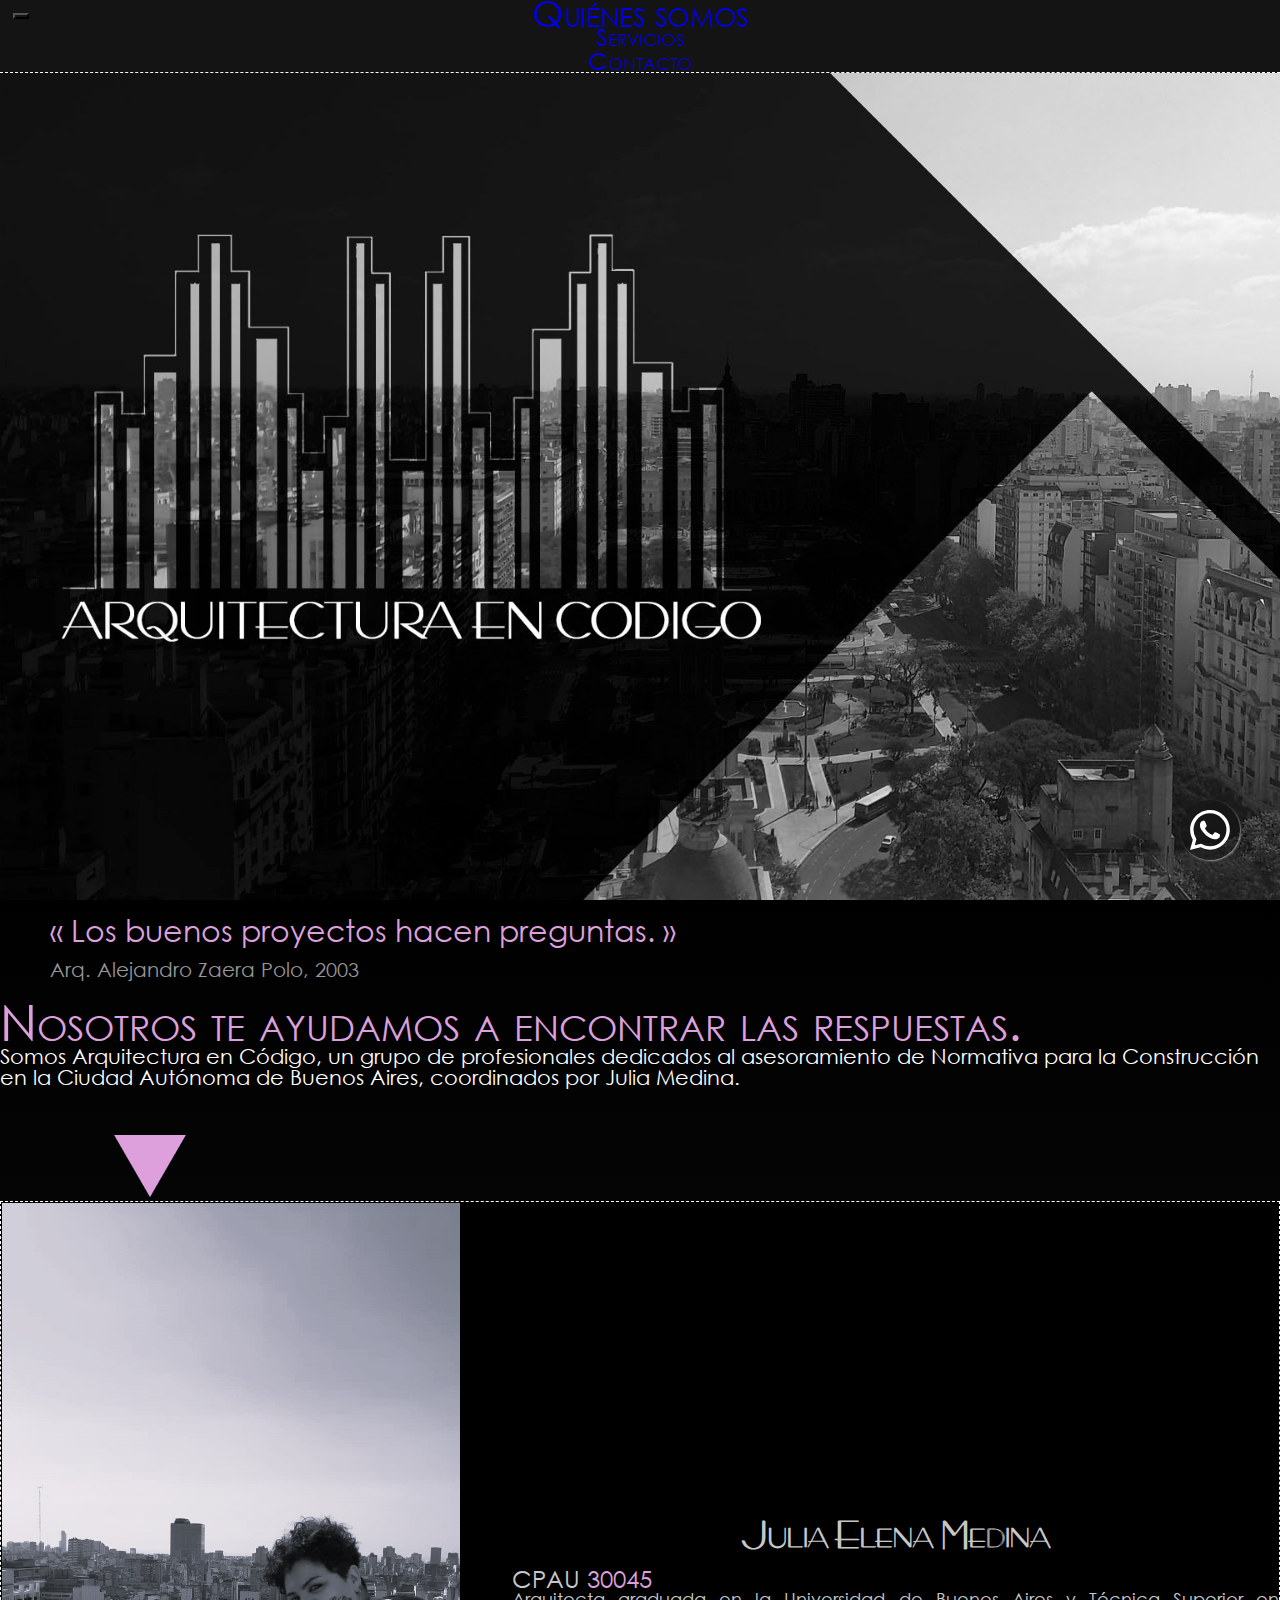
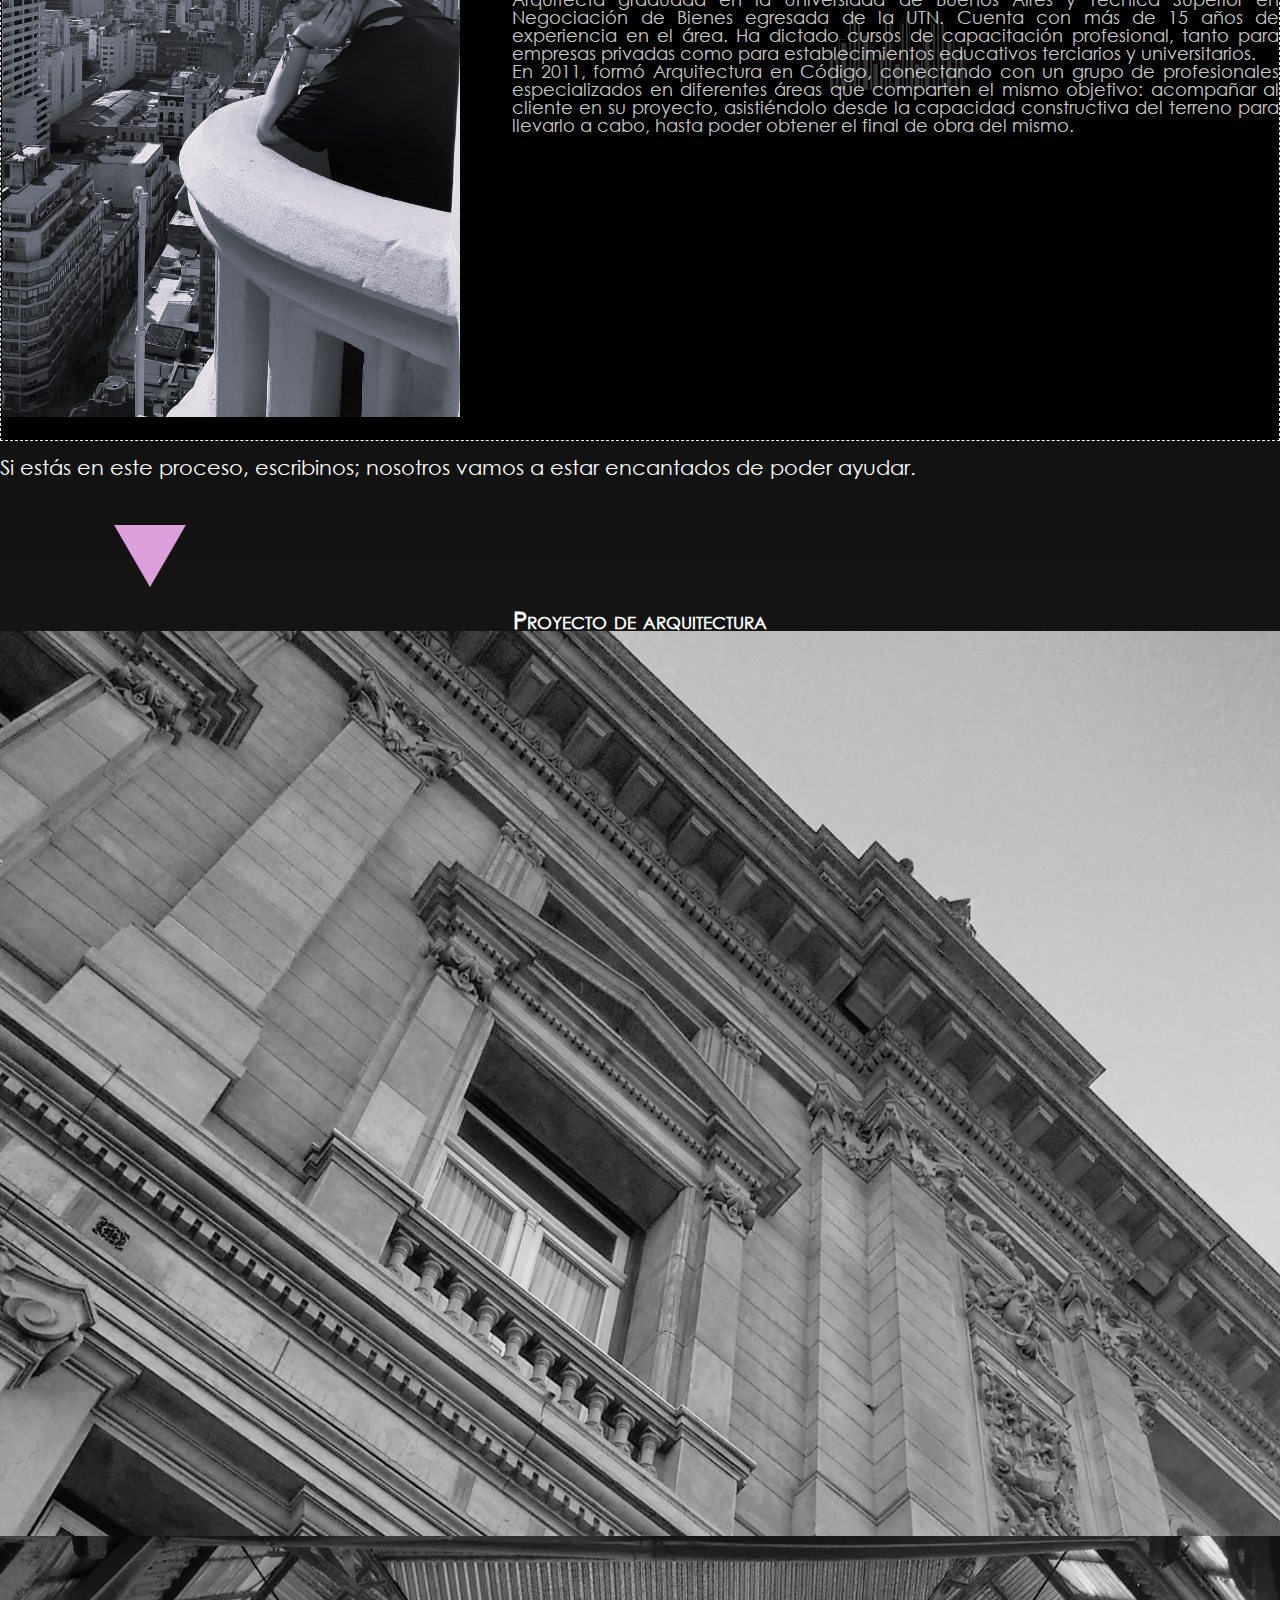
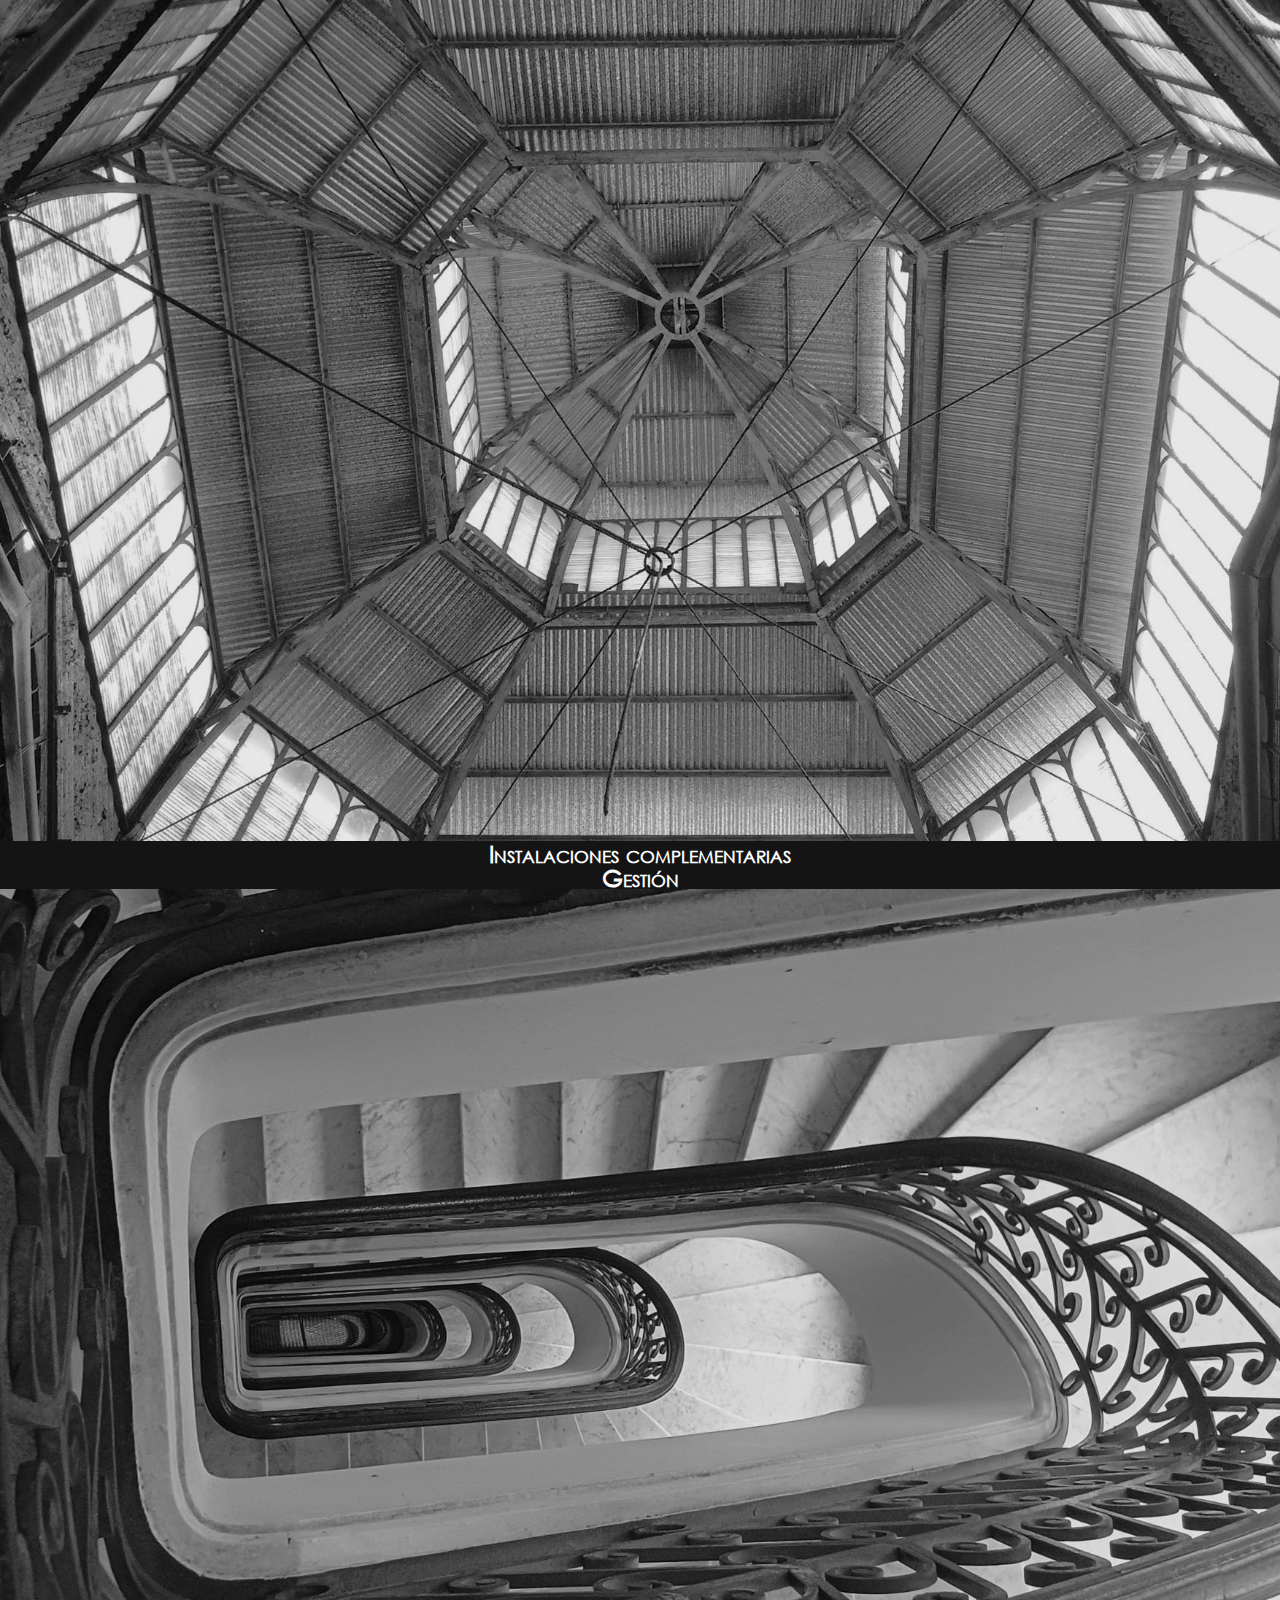
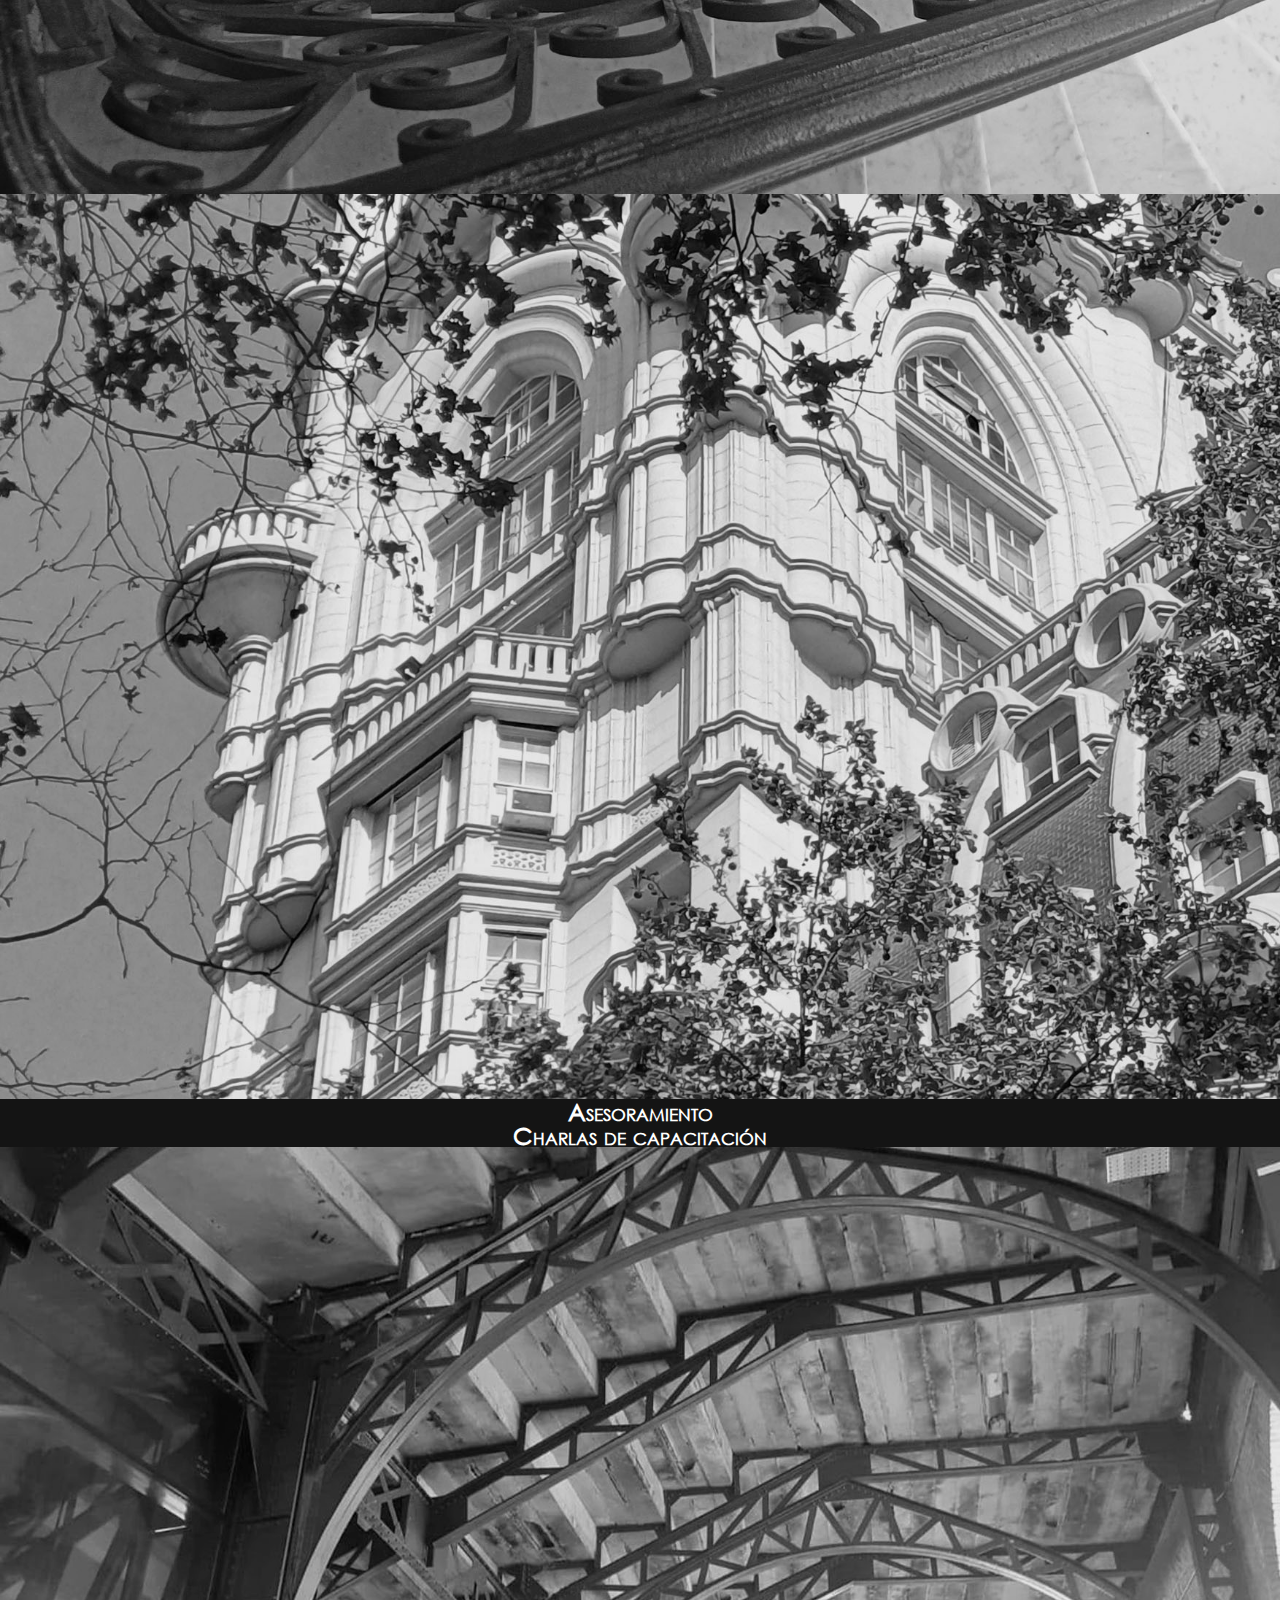
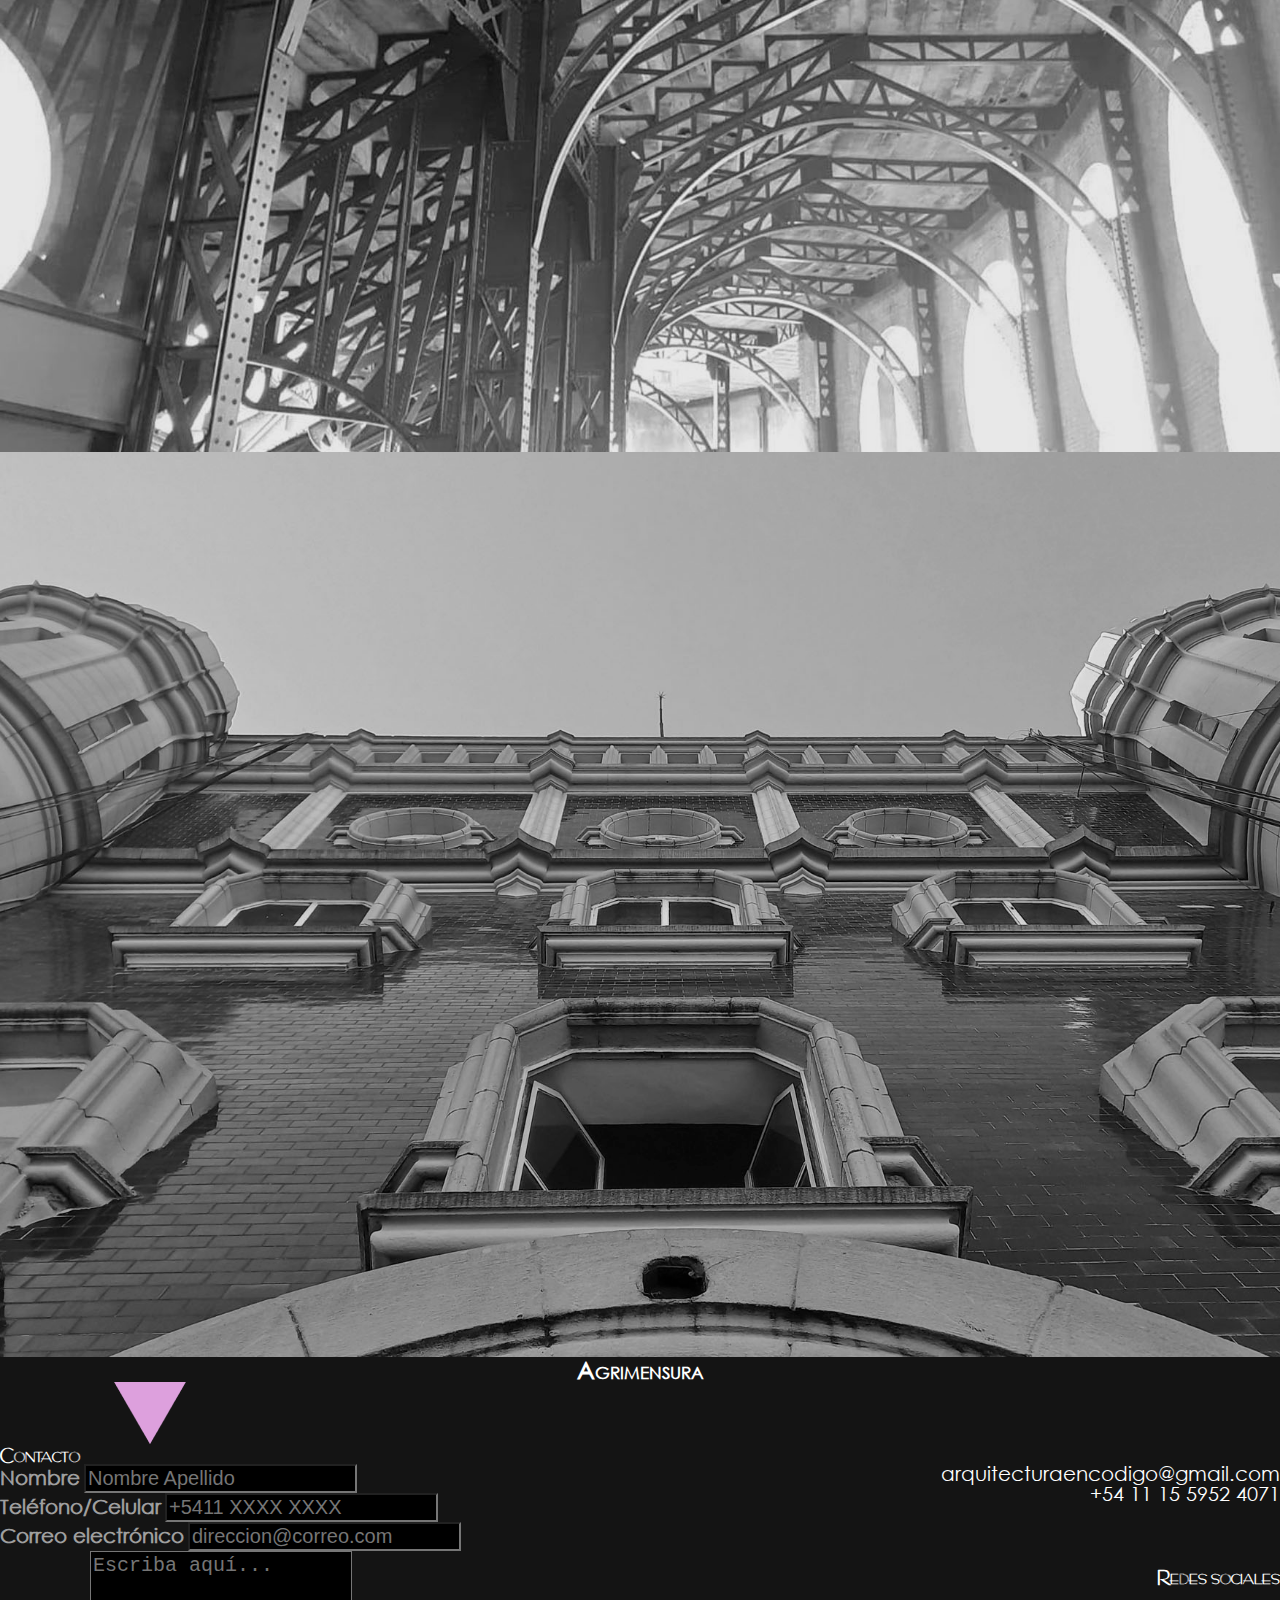
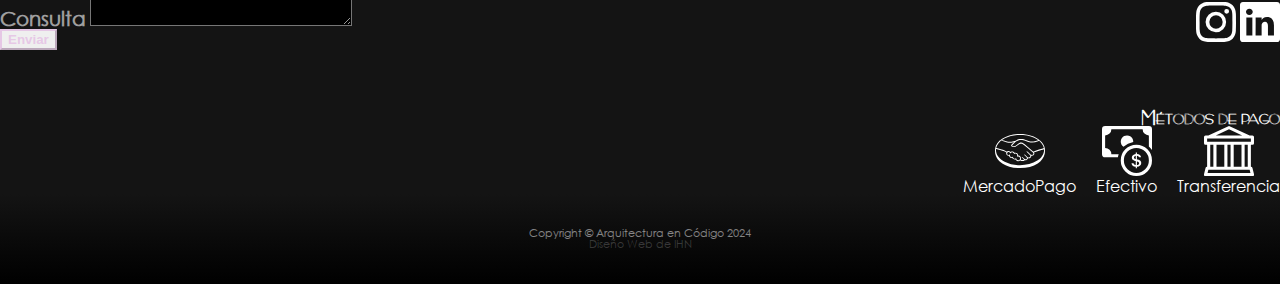
<file: index.html>
<!DOCTYPE html>
<html lang="es">

<head>
    <meta charset="UTF-8">
    <meta name="viewport" content="width=device-width, initial-scale=1.0">
    <!--Reinicio estilos-->
    <link rel="stylesheet" href="reset.css">
    <!--Bootstrap-->
    <link href="https://cdn.jsdelivr.net/npm/bootstrap@5.0.2/dist/css/bootstrap.min.css" rel="stylesheet"
        integrity="sha384-EVSTQN3/azprG1Anm3QDgpJLIm9Nao0Yz1ztcQTwFspd3yD65VohhpuuCOmLASjC" crossorigin="anonymous">
    <!--Animate-->
    <link rel="stylesheet" href="https://cdnjs.cloudflare.com/ajax/libs/animate.css/4.1.1/animate.min.css" />
    <!--Fonts-->
    <!-- <link href="https://fonts.googleapis.com/css2?family=Montserrat:ital,wght@0,100..900;1,100..900&display=swap"
        rel="stylesheet"> -->
    <link rel="preconnect" href="https://fonts.googleapis.com">
    <link rel="preconnect" href="https://fonts.gstatic.com" crossorigin>
    <!-- <link href="https://fonts.googleapis.com/css2?family=Poiret+One&display=swap" rel="stylesheet">
    <link href="https://fonts.googleapis.com/css2?family=Gothic+A1&family=Montserrat:ital,wght@0,100..900;1,100..900&family=Tangerine:wght@400;700&display=swap" rel="stylesheet"> -->
    <link
        href="https://fonts.googleapis.com/css2?family=Montserrat:ital,wght@0,100..900;1,100..900&family=Questrial&family=Tangerine:wght@400;700&display=swap"
        rel="stylesheet">
    <!--Estilos personalizados-->
    <link rel="stylesheet" href="style.css">
    <title>Arquitectura en Código</title>
</head>

<body>
    <!--NAVEGADOR-->
    <header>
        <nav class="navbar navbar-expand-lg navbar-dark">
            <div class="container-fluid">
                <a class="navbar-brand" href="#">
                    <h1>Arquitectura en código</h1>
                </a>
                <button class="navbar-toggler align-self-end" type="button" data-bs-toggle="collapse"
                    data-bs-target="#navbarNav" aria-controls="navbarNav" aria-expanded="false"
                    aria-label="Toggle navigation">
                    <span class="navbar-toggler-icon"></span>
                </button>
                <div class="collapse navbar-collapse justify-content-end" id="navbarNav">
                    <ul class="navbar-nav">
                        <li class="nav-item">
                            <a class="nav-link mx-4" href="#nosotros">Quiénes somos</a>
                        </li>
                        <li class="nav-item">
                            <a class="nav-link mx-4" href="#servicios">Servicios</a>
                        </li>
                        <li class="nav-item">
                            <a class="nav-link mx-4" href="#contacto">Contacto</a>
                        </li>
                    </ul>
                </div>
            </div>
        </nav>
        <a href="https://api.whatsapp.com/send?phone=541159524071" class="whatsapp-float" target="_blank">
            <svg xmlns="http://www.w3.org/2000/svg" width="16" height="16" fill="currentColor" class="bi bi-whatsapp"
                viewBox="0 0 16 16" alt="WhatsApp">
                <path
                    d="M13.601 2.326A7.85 7.85 0 0 0 7.994 0C3.627 0 .068 3.558.064 7.926c0 1.399.366 2.76 1.057 3.965L0 16l4.204-1.102a7.9 7.9 0 0 0 3.79.965h.004c4.368 0 7.926-3.558 7.93-7.93A7.9 7.9 0 0 0 13.6 2.326zM7.994 14.521a6.6 6.6 0 0 1-3.356-.92l-.24-.144-2.494.654.666-2.433-.156-.251a6.56 6.56 0 0 1-1.007-3.505c0-3.626 2.957-6.584 6.591-6.584a6.56 6.56 0 0 1 4.66 1.931 6.56 6.56 0 0 1 1.928 4.66c-.004 3.639-2.961 6.592-6.592 6.592m3.615-4.934c-.197-.099-1.17-.578-1.353-.646-.182-.065-.315-.099-.445.099-.133.197-.513.646-.627.775-.114.133-.232.148-.43.05-.197-.1-.836-.308-1.592-.985-.59-.525-.985-1.175-1.103-1.372-.114-.198-.011-.304.088-.403.087-.088.197-.232.296-.346.1-.114.133-.198.198-.33.065-.134.034-.248-.015-.347-.05-.099-.445-1.076-.612-1.47-.16-.389-.323-.335-.445-.34-.114-.007-.247-.007-.38-.007a.73.73 0 0 0-.529.247c-.182.198-.691.677-.691 1.654s.71 1.916.81 2.049c.098.133 1.394 2.132 3.383 2.992.47.205.84.326 1.129.418.475.152.904.129 1.246.08.38-.058 1.171-.48 1.338-.943.164-.464.164-.86.114-.943-.049-.084-.182-.133-.38-.232" />
            </svg>
        </a>
    </header>

    <main>
        <a class="cover" href="#nosotros"></a>

        <section class="nosotros py-5 text-center unselectable" id="nosotros">
            <h2 hidden>Nosotros</h2>

            <div class="container py-5 presentacion">
                <p class="cita mb-5 unselectable animate__animated animate__backInLeft animate__slower"><q> Los buenos
                        proyectos hacen preguntas. </q>
                    <br>Arq. Alejandro Zaera Polo, 2003
                </p><br>
                <p class="propuesta unselectable animate__animated animate__backInRight animate__slower">
                    <strong>Nosotros te ayudamos a encontrar las respuestas.</strong><br>
                    Somos Arquitectura en Código, un grupo de profesionales dedicados al
                    asesoramiento de Normativa para la Construcción en la Ciudad Autónoma de Buenos Aires,
                    coordinados por Julia
                    Medina.
                </p><br>
                <a class="slide" href="#quien-soy"><button><img class="slide-img"
                            src="assets/triangle.png"></button></a>
            </div>
            <div class="quien-soy container" id="quien-soy">
                <div class="col px-4 py-5">
                    <div class="row"><img src="assets/index/Julia3.jpg"></div>
                    <div class="row">
                        <h3 class="firma">Julia Elena Medina</h3><br>
                        <p class="text-center cpau">CPAU
                            <strong>30045</strong>
                        </p>
                        <div>
                            <p>Arquitecta graduada en la Universidad de Buenos Aires y Técnica Superior en
                                Negociación de Bienes egresada de la UTN. Cuenta con más de 15 años de experiencia
                                en el área. Ha dictado cursos de capacitación profesional, tanto para empresas
                                privadas como para establecimientos educativos terciarios y universitarios.<br>
                                En 2011, formó Arquitectura en Código, conectando con un grupo de profesionales
                                especializados en diferentes áreas que comparten el mismo objetivo: acompañar al
                                cliente en su proyecto, asistiéndolo desde la capacidad constructiva del terreno
                                para llevarlo a cabo, hasta poder obtener el final de obra del mismo.
                            </p>
                        </div>
                    </div>
                </div>
                <br>
                <p class="propuesta unselectable">
                    Si estás en este proceso, escribinos; nosotros vamos a estar encantados de poder ayudar.</p>
            </div><br>

            <a class="slide" href="#servicios"><button><img class="slide-img" src="assets/triangle.png"></button></a>
        </section>
        <br>
        <section class="seccion-servicios" id="servicios">
            <h2 hidden>Servicios</h2>
            <div class="container">
                <div class="row">
                    <div class="col-md-3 col-6 order1"><a href="proyecto_arquitectura.html">Proyecto de arquitectura</a>
                    </div>
                    <div class="col-md-3 col-6 order2"><img src="assets/index/inicio (2).jpg"></div>

                    <div class="col-md-3 col-6 order3"><img src="assets/index/inicio (1).jpg"></div>
                    <div class="col-md-3 col-6 order4"><a href="instalaciones_complementarias.html">Instalaciones
                            complementarias</a></div>

                    <div class="col-md-3 col-6 order5"><a href="gestion.html">Gestión</a></div>
                    <div class="col-md-3 col-6 order6"><img src="assets/index/inicio (5).jpg"></div>

                    <div class="col-md-3 col-6 order7"><img src="assets/index/inicio (6).jpg"></div>
                    <div class="col-md-3 col-6 order8"><a href="asesoramiento.html">Asesoramiento</a></div>

                    <div class="col-md-3 col-6 order9"><a href="charlas_capacitaciones.html">Charlas de capacitación</a>
                    </div>
                    <div class="col-md-3 col-6 order10"><img src="assets/index/inicio (4).jpg"></div>

                    <div class="col-md-3 col-6 order11"><img src="assets/index/inicio (3).jpg"></div>
                    <div class="col-md-3 col-6 order12"><a href="agrimensura.html">Agrimensura</a></div>
                </div>
            </div>
        </section>
        <section class="pt-5 text-center">
            <div class="container">
                <a class="slide" href="#contacto"><button><img class="slide-img" src="assets/triangle.png"></button></a>
            </div>
        </section>
        <section class="seccion-contacto container py-5" id="contacto">
            <h2>Contacto</h2>

            <div class="col my-5">
                <div class="formulario-contacto row">
                    <form id="formulario-contacto" action="https://formsubmit.co/arquitecturaencodigo@gmail.com" method="POST">
                        <div class="mb-3">
                            <label for="nombre" class="form-label">Nombre</label>
                            <input type="text" class="form-control" id="nombre" name="nombre"
                                placeholder="Nombre Apellido" required>
                            <p id="error-nombre" class="error"></p>
                        </div>
                        <div class="mb-3">
                            <label for="telefono" class="form-label">Teléfono/Celular</label>
                            <input type="tel" class="form-control" id="telefono" name="telefono"
                                placeholder="+5411 XXXX XXXX" required pattern="^\+?\d{0,13}">
                            <p id="error-telefono" class="error"></p>
                        </div>
                        <div class="mb-3">
                            <label for="email" class="form-label">Correo electrónico</label>
                            <input type="email" class="form-control" id="email" name="email"
                                placeholder="direccion@correo.com" required>
                            <p id="error-email" class="error"></p>
                        </div>
                        <div class="mb-3">
                            <label for="consulta" class="form-label">Consulta</label>
                            <textarea class="form-control" id="consulta" name="consulta" rows="3"
                                placeholder="Escriba aquí..." required></textarea>
                        </div>
                        <button class="btn btn-outline-success btn-lg" type="button"
                            onclick="validarFormulario()">Enviar</button>
                    </form>

                </div>

                <div class="tarjeta-contacto row">
                    <div class="datos-contacto">
                        <p><img><a href="correo-contacto">arquitecturaencodigo@gmail.com</a></p>
                        <p><img>+54 11 15 5952 4071</p>
                    </div>
                    <div class="redes-sociales unselectable col">
                        <h3>Redes sociales</h3>
                        <div class="redes-buttons"><a href="https://www.instagram.com/arquitecturaencodigo/"><svg
                                    xmlns="http://www.w3.org/2000/svg" width="40" height="40" fill="currentColor"
                                    class="bi bi-instagram" viewBox="0 0 16 16">
                                    <path
                                        d="M8 0C5.829 0 5.556.01 4.703.048 3.85.088 3.269.222 2.76.42a3.9 3.9 0 0 0-1.417.923A3.9 3.9 0 0 0 .42 2.76C.222 3.268.087 3.85.048 4.7.01 5.555 0 5.827 0 8.001c0 2.172.01 2.444.048 3.297.04.852.174 1.433.372 1.942.205.526.478.972.923 1.417.444.445.89.719 1.416.923.51.198 1.09.333 1.942.372C5.555 15.99 5.827 16 8 16s2.444-.01 3.298-.048c.851-.04 1.434-.174 1.943-.372a3.9 3.9 0 0 0 1.416-.923c.445-.445.718-.891.923-1.417.197-.509.332-1.09.372-1.942C15.99 10.445 16 10.173 16 8s-.01-2.445-.048-3.299c-.04-.851-.175-1.433-.372-1.941a3.9 3.9 0 0 0-.923-1.417A3.9 3.9 0 0 0 13.24.42c-.51-.198-1.092-.333-1.943-.372C10.443.01 10.172 0 7.998 0zm-.717 1.442h.718c2.136 0 2.389.007 3.232.046.78.035 1.204.166 1.486.275.373.145.64.319.92.599s.453.546.598.92c.11.281.24.705.275 1.485.039.843.047 1.096.047 3.231s-.008 2.389-.047 3.232c-.035.78-.166 1.203-.275 1.485a2.5 2.5 0 0 1-.599.919c-.28.28-.546.453-.92.598-.28.11-.704.24-1.485.276-.843.038-1.096.047-3.232.047s-2.39-.009-3.233-.047c-.78-.036-1.203-.166-1.485-.276a2.5 2.5 0 0 1-.92-.598 2.5 2.5 0 0 1-.6-.92c-.109-.281-.24-.705-.275-1.485-.038-.843-.046-1.096-.046-3.233s.008-2.388.046-3.231c.036-.78.166-1.204.276-1.486.145-.373.319-.64.599-.92s.546-.453.92-.598c.282-.11.705-.24 1.485-.276.738-.034 1.024-.044 2.515-.045zm4.988 1.328a.96.96 0 1 0 0 1.92.96.96 0 0 0 0-1.92m-4.27 1.122a4.109 4.109 0 1 0 0 8.217 4.109 4.109 0 0 0 0-8.217m0 1.441a2.667 2.667 0 1 1 0 5.334 2.667 2.667 0 0 1 0-5.334" />
                                </svg></a>
                            <a href="https://www.linkedin.com/in/julia-medina-698a36137/"><svg
                                    xmlns="http://www.w3.org/2000/svg" width="40" height="40" fill="currentColor"
                                    class="bi bi-linkedin" viewBox="0 0 16 16">
                                    <path
                                        d="M0 1.146C0 .513.526 0 1.175 0h13.65C15.474 0 16 .513 16 1.146v13.708c0 .633-.526 1.146-1.175 1.146H1.175C.526 16 0 15.487 0 14.854zm4.943 12.248V6.169H2.542v7.225zm-1.2-8.212c.837 0 1.358-.554 1.358-1.248-.015-.709-.52-1.248-1.342-1.248S2.4 3.226 2.4 3.934c0 .694.521 1.248 1.327 1.248zm4.908 8.212V9.359c0-.216.016-.432.08-.586.173-.431.568-.878 1.232-.878.869 0 1.216.662 1.216 1.634v3.865h2.401V9.25c0-2.22-1.184-3.252-2.764-3.252-1.274 0-1.845.7-2.165 1.193v.025h-.016l.016-.025V6.169h-2.4c.03.678 0 7.225 0 7.225z" />
                                </svg></a>
                        </div>
                    </div>

                    <div class="metodos-pago unselectable col">
                        <h3 class="mb-3">Métodos de pago</h3>
                        <div class="metodos">
                            <figure class="mp-hover"><img src="assets/mercadopago_logo_icon_248494.svg" width="50px"
                                    class="bi-mp" alt="Mercado Pago">
                                <figcaption>MercadoPago</figcaption>
                            </figure>
                            <figure class="mp-hover"><img src="assets/cash-coin.svg" width="50px" class="bi-mp"
                                    alt="Efectivo">
                                <figcaption>Efectivo</figcaption>
                            </figure>
                            <figure class="mp-hover"><img src="assets/bank.svg" width="50px" class="bi-mp"
                                    alt="Transferencia">
                                <figcaption>Transferencia</figcaption>
                            </figure>
                        </div>
                    </div>
                </div>

            </div>
        </section>

    </main>

    <footer>
        <p>Copyright © Arquitectura en Código 2024<br><a href="https://github.com/IlledNacu">Diseño Web de IHN</a></p>
    </footer>

    <script src="https://code.jquery.com/jquery-3.6.0.min.js"></script>
    <script src="https://cdn.jsdelivr.net/npm/@popperjs/core@2.10.2/dist/umd/popper.min.js"></script>
    <script src="https://cdn.jsdelivr.net/npm/bootstrap@5.0.2/dist/js/bootstrap.bundle.min.js"
        integrity="sha384-MrcW6ZMFYlzcLA8Nl+NtUVF0sA7MsXsP1UyJoMp4YLEuNSfAP+JcXn/tWtIaxVXM"
        crossorigin="anonymous"></script>
    <script src="validaciones.js"></script>
</body>

</html>
</file>
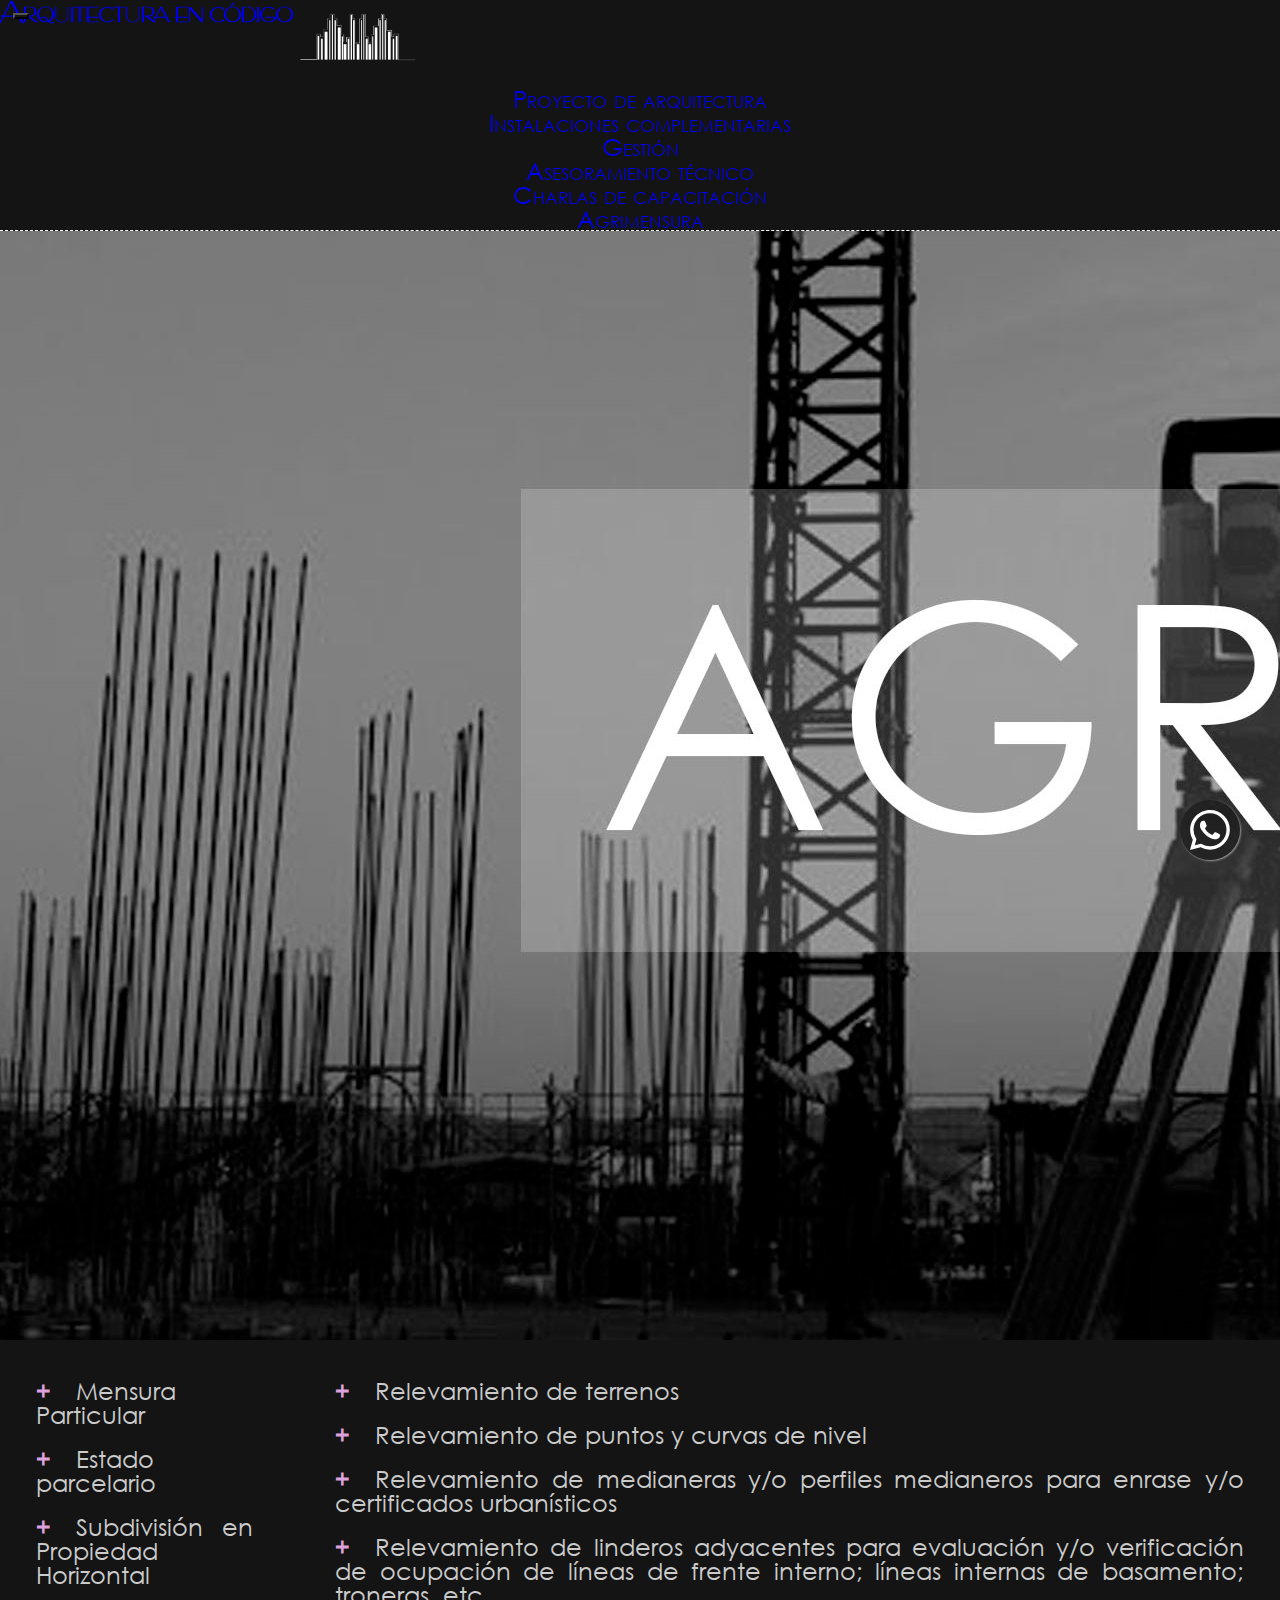
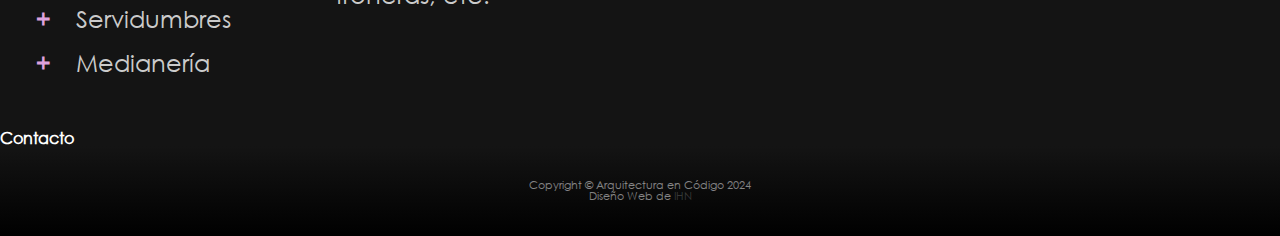
<file: agrimensura.html>
<!DOCTYPE html>
<html lang="es">

<head>
    <meta charset="UTF-8">
    <meta name="viewport" content="width=device-width, initial-scale=1.0">
    <!--Reinicio estilos-->
    <link rel="stylesheet" href="reset.css">
    <!--Bootstrap-->
    <link href="https://cdn.jsdelivr.net/npm/bootstrap@5.0.2/dist/css/bootstrap.min.css" rel="stylesheet"
        integrity="sha384-EVSTQN3/azprG1Anm3QDgpJLIm9Nao0Yz1ztcQTwFspd3yD65VohhpuuCOmLASjC" crossorigin="anonymous">
    <!--Fonts-->
    <link rel="preconnect" href="https://fonts.googleapis.com">
    <link rel="preconnect" href="https://fonts.gstatic.com" crossorigin>
    <link href="https://fonts.googleapis.com/css2?family=Poiret+One&display=swap" rel="stylesheet">
    <link
        href="https://fonts.googleapis.com/css2?family=Didact+Gothic&family=Montserrat:ital,wght@0,100..900;1,100..900&family=Tangerine:wght@400;700&display=swap"
        rel="stylesheet">
    <!--Estilos personalizados-->
    <link rel="stylesheet" href="style.css">
    <link rel="stylesheet" href="servicios.css">
    <title>Arquitectura en Código</title>
</head>

<body>
    <!--NAVEGADOR-->
    <header class="proyecto-header">
        <nav class="navbar navbar-expand-lg navbar-dark">
            <div class="container-fluid">
                <button class="navbar-toggler align-self-end" type="button" data-bs-toggle="collapse"
                    data-bs-target="#navbarNav" aria-controls="navbarNav" aria-expanded="false"
                    aria-label="Toggle navigation">
                    <span class="navbar-toggler-icon"></span>
                </button>
                <div class="collapse navbar-collapse justify-content-end" id="navbarNav">
                    <a class="navbar-brand mx-5 align-content-center" href="index.html">
                        <h1 class="fs-3 mt-1">Arquitectura en código</h1><img src="assets/SINFONDOblanc_sintitulo.png"
                            width="10%">
                    </a>
                    <ul class="navbar-nav d-flex align-items-center">
                        <li class="nav-item">
                            <a class="nav-link m-2 fs-6" href="proyecto_arquitectura.html">Proyecto de arquitectura</a>
                        </li>
                        <li class="nav-item">
                            <a class="nav-link m-2 fs-6" href="instalaciones_complementarias.html">Instalaciones
                                complementarias</a>
                        </li>
                        <li class="nav-item">
                            <a class="nav-link m-2 fs-6" href="gestion.html">Gestión</a>
                        </li>
                        <li class="nav-item">
                            <a class="nav-link m-2 fs-6" href="asesoramiento.html">Asesoramiento
                                técnico</a>
                        </li>
                        <li class="nav-item">
                            <a class="nav-link m-2 fs-6" href="charlas_capacitaciones.html">Charlas de capacitación</a>
                        </li>
                        <li class="nav-item">
                            <a class="nav-link m-2 fs-6" href="agrimensura.html">Agrimensura</a>
                        </li>
                    </ul>
                </div>
            </div>
        </nav>
        <a href="https://api.whatsapp.com/send?phone=541159524071" class="whatsapp-float" target="_blank">
            <svg xmlns="http://www.w3.org/2000/svg" width="16" height="16" fill="currentColor" class="bi bi-whatsapp"
                viewBox="0 0 16 16" alt="WhatsApp">
                <path
                    d="M13.601 2.326A7.85 7.85 0 0 0 7.994 0C3.627 0 .068 3.558.064 7.926c0 1.399.366 2.76 1.057 3.965L0 16l4.204-1.102a7.9 7.9 0 0 0 3.79.965h.004c4.368 0 7.926-3.558 7.93-7.93A7.9 7.9 0 0 0 13.6 2.326zM7.994 14.521a6.6 6.6 0 0 1-3.356-.92l-.24-.144-2.494.654.666-2.433-.156-.251a6.56 6.56 0 0 1-1.007-3.505c0-3.626 2.957-6.584 6.591-6.584a6.56 6.56 0 0 1 4.66 1.931 6.56 6.56 0 0 1 1.928 4.66c-.004 3.639-2.961 6.592-6.592 6.592m3.615-4.934c-.197-.099-1.17-.578-1.353-.646-.182-.065-.315-.099-.445.099-.133.197-.513.646-.627.775-.114.133-.232.148-.43.05-.197-.1-.836-.308-1.592-.985-.59-.525-.985-1.175-1.103-1.372-.114-.198-.011-.304.088-.403.087-.088.197-.232.296-.346.1-.114.133-.198.198-.33.065-.134.034-.248-.015-.347-.05-.099-.445-1.076-.612-1.47-.16-.389-.323-.335-.445-.34-.114-.007-.247-.007-.38-.007a.73.73 0 0 0-.529.247c-.182.198-.691.677-.691 1.654s.71 1.916.81 2.049c.098.133 1.394 2.132 3.383 2.992.47.205.84.326 1.129.418.475.152.904.129 1.246.08.38-.058 1.171-.48 1.338-.943.164-.464.164-.86.114-.943-.049-.084-.182-.133-.38-.232" />
            </svg>
        </a>
    </header>

    <main class="container servicios agrimensura">
        <a class="navbar-brand" href="index.html">
            <div class="servicios-cover mt-4 mb-5 align-content-center">
                <h2>Arquitectura en código</h2><img src="assets/SINFONDOblanc_sintitulo.png" width="10%">
            </div>
        </a>
        <h3 hidden>
            Servicios
        </h3>
        <div class="my-5 justify-content-center">

            <div class="h4 row">
                <h4 class="mb-5" hidden>Agrimensura</h4>
                <img src="assets/titles/5AGRIMENSURA.jpg">
            </div>
            <div class="lista unselectable">
                <ul class="col-md-6">
                    <li>Mensura Particular</li>
                    <li>Estado parcelario</li>
                    <li>Subdivisión en Propiedad Horizontal</li>
                    <li>Servidumbres</li>
                    <li>Medianería</li>
                </ul><ul class="col-md-6">
                    <li>Relevamiento de terrenos</li>
                    <li>Relevamiento de puntos y curvas de nivel</li>
                    <li>Relevamiento de medianeras y/o perfiles medianeros para enrase y/o certificados
                        urbanísticos
                    </li>
                    <li>Relevamiento de linderos adyacentes para evaluación y/o verificación de ocupación de
                        líneas
                        de
                        frente interno; líneas internas de basamento; troneras, etc.</li>
                </ul>
            </div>

        </div>
        <div class="row text-center mx-5 mb-5"><a class="btn btn-outline-success" href="index.html#contacto">Contacto</a>
        </div>
    </main>

    <footer>
        <p>Copyright © Arquitectura en Código 2024<br>Diseño Web de <a href="">IHN</a></p>
    </footer>

    <script src="https://cdn.jsdelivr.net/npm/bootstrap@5.0.2/dist/js/bootstrap.bundle.min.js"
        integrity="sha384-MrcW6ZMFYlzcLA8Nl+NtUVF0sA7MsXsP1UyJoMp4YLEuNSfAP+JcXn/tWtIaxVXM"
        crossorigin="anonymous"></script>
</body>

</html>
</file>
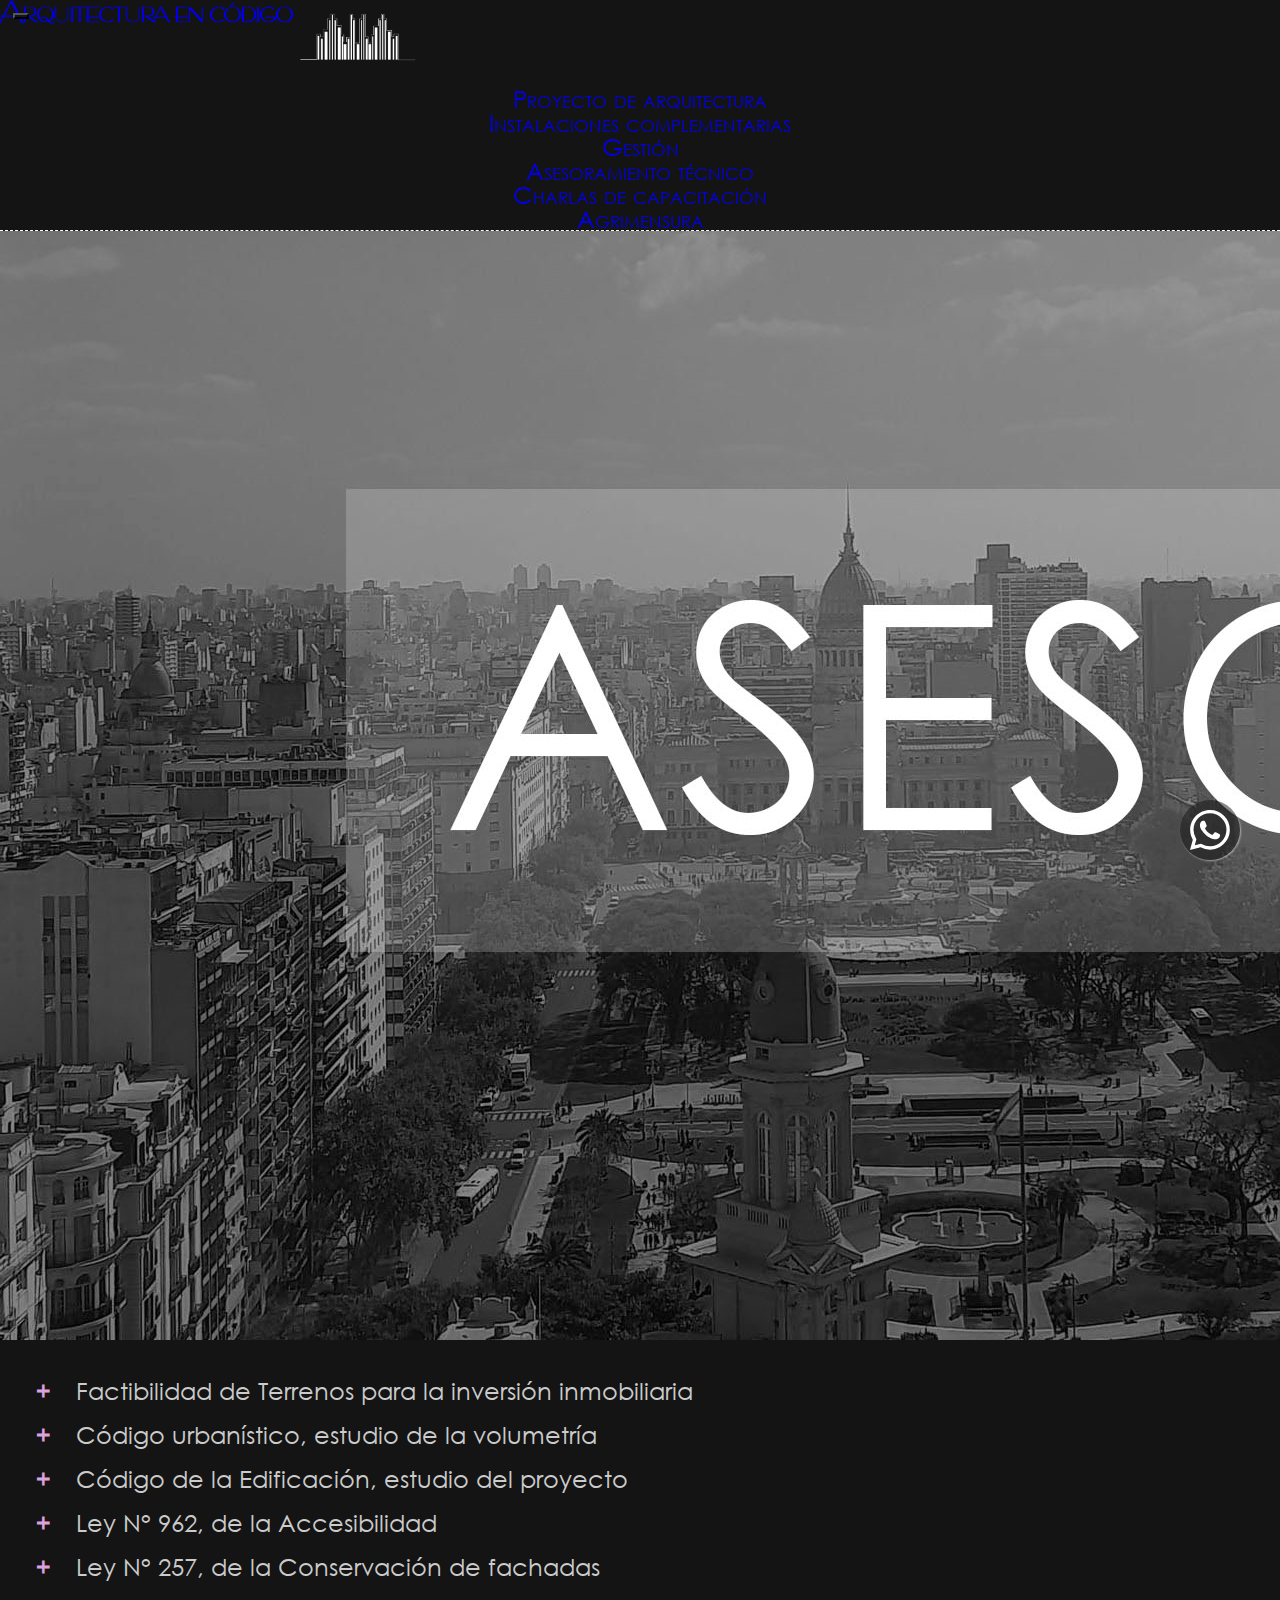
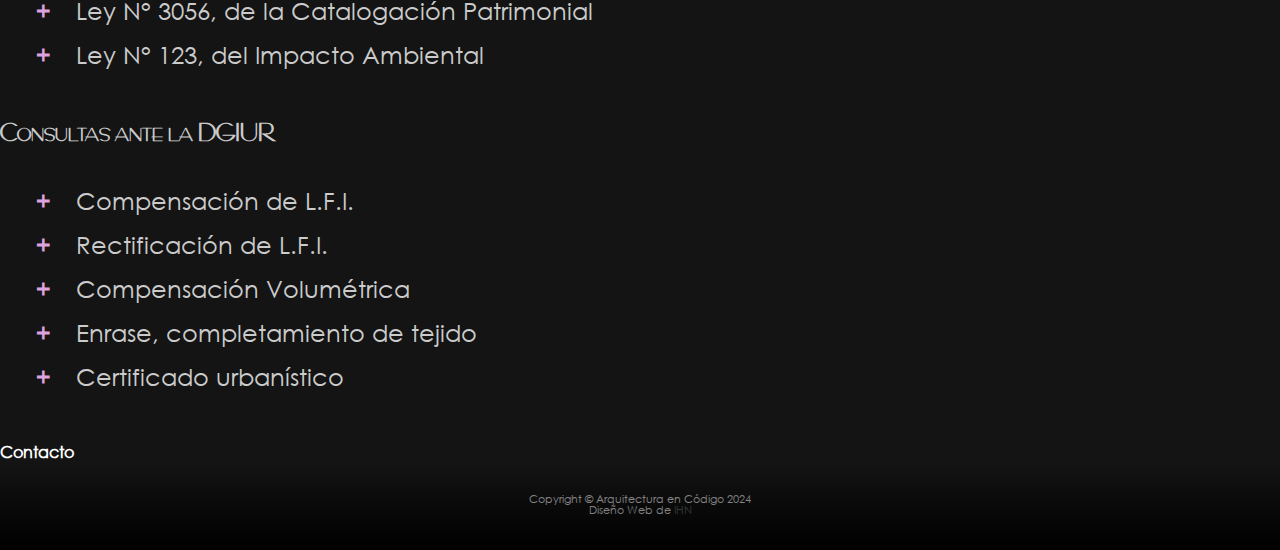
<file: asesoramiento.html>
<!DOCTYPE html>
<html lang="es">

<head>
    <meta charset="UTF-8">
    <meta name="viewport" content="width=device-width, initial-scale=1.0">
    <!--Reinicio estilos-->
    <link rel="stylesheet" href="reset.css">
    <!--Bootstrap-->
    <link href="https://cdn.jsdelivr.net/npm/bootstrap@5.0.2/dist/css/bootstrap.min.css" rel="stylesheet"
        integrity="sha384-EVSTQN3/azprG1Anm3QDgpJLIm9Nao0Yz1ztcQTwFspd3yD65VohhpuuCOmLASjC" crossorigin="anonymous">
    <!--Fonts-->
    <link rel="preconnect" href="https://fonts.googleapis.com">
    <link rel="preconnect" href="https://fonts.gstatic.com" crossorigin>
    <link href="https://fonts.googleapis.com/css2?family=Poiret+One&display=swap" rel="stylesheet">
    <link
        href="https://fonts.googleapis.com/css2?family=Didact+Gothic&family=Montserrat:ital,wght@0,100..900;1,100..900&family=Tangerine:wght@400;700&display=swap"
        rel="stylesheet">
    <!--Estilos personalizados-->
    <link rel="stylesheet" href="style.css">
    <link rel="stylesheet" href="servicios.css">
    <title>Arquitectura en Código</title>
</head>

<body>
    <!--NAVEGADOR-->
    <header class="proyecto-header">
        <nav class="navbar navbar-expand-lg navbar-dark">
            <div class="container-fluid">
                <button class="navbar-toggler align-self-end" type="button" data-bs-toggle="collapse"
                    data-bs-target="#navbarNav" aria-controls="navbarNav" aria-expanded="false"
                    aria-label="Toggle navigation">
                    <span class="navbar-toggler-icon"></span>
                </button>
                <div class="collapse navbar-collapse justify-content-end" id="navbarNav">
                    <a class="navbar-brand mx-5 align-content-center" href="index.html">
                        <h1 class="fs-3 mt-1">Arquitectura en código</h1><img src="assets/SINFONDOblanc_sintitulo.png"
                            width="10%">
                    </a>
                    <ul class="navbar-nav d-flex align-items-center">
                        <li class="nav-item">
                            <a class="nav-link m-2 fs-6" href="proyecto_arquitectura.html">Proyecto de arquitectura</a>
                        </li>
                        <li class="nav-item">
                            <a class="nav-link m-2 fs-6" href="instalaciones_complementarias.html">Instalaciones
                                complementarias</a>
                        </li>
                        <li class="nav-item">
                            <a class="nav-link m-2 fs-6" href="gestion.html">Gestión</a>
                        </li>
                        <li class="nav-item">
                            <a class="nav-link m-2 fs-6" href="asesoramiento.html">Asesoramiento
                                técnico</a>
                        </li>
                        <li class="nav-item">
                            <a class="nav-link m-2 fs-6" href="charlas_capacitaciones.html">Charlas de capacitación</a>
                        </li>
                        <li class="nav-item">
                            <a class="nav-link m-2 fs-6" href="agrimensura.html">Agrimensura</a>
                        </li>
                    </ul>
                </div>
            </div>
        </nav>
        <a href="https://api.whatsapp.com/send?phone=541159524071" class="whatsapp-float" target="_blank">
            <svg xmlns="http://www.w3.org/2000/svg" width="16" height="16" fill="currentColor" class="bi bi-whatsapp"
                viewBox="0 0 16 16" alt="WhatsApp">
                <path
                    d="M13.601 2.326A7.85 7.85 0 0 0 7.994 0C3.627 0 .068 3.558.064 7.926c0 1.399.366 2.76 1.057 3.965L0 16l4.204-1.102a7.9 7.9 0 0 0 3.79.965h.004c4.368 0 7.926-3.558 7.93-7.93A7.9 7.9 0 0 0 13.6 2.326zM7.994 14.521a6.6 6.6 0 0 1-3.356-.92l-.24-.144-2.494.654.666-2.433-.156-.251a6.56 6.56 0 0 1-1.007-3.505c0-3.626 2.957-6.584 6.591-6.584a6.56 6.56 0 0 1 4.66 1.931 6.56 6.56 0 0 1 1.928 4.66c-.004 3.639-2.961 6.592-6.592 6.592m3.615-4.934c-.197-.099-1.17-.578-1.353-.646-.182-.065-.315-.099-.445.099-.133.197-.513.646-.627.775-.114.133-.232.148-.43.05-.197-.1-.836-.308-1.592-.985-.59-.525-.985-1.175-1.103-1.372-.114-.198-.011-.304.088-.403.087-.088.197-.232.296-.346.1-.114.133-.198.198-.33.065-.134.034-.248-.015-.347-.05-.099-.445-1.076-.612-1.47-.16-.389-.323-.335-.445-.34-.114-.007-.247-.007-.38-.007a.73.73 0 0 0-.529.247c-.182.198-.691.677-.691 1.654s.71 1.916.81 2.049c.098.133 1.394 2.132 3.383 2.992.47.205.84.326 1.129.418.475.152.904.129 1.246.08.38-.058 1.171-.48 1.338-.943.164-.464.164-.86.114-.943-.049-.084-.182-.133-.38-.232" />
            </svg>
        </a>
    </header>

    <main class="container servicios asesoramiento">
        <a class="navbar-brand" href="index.html">
            <div class="servicios-cover mt-4 mb-5 align-content-center">
                <h2>Arquitectura en código</h2><img src="assets/SINFONDOblanc_sintitulo.png" width="10%">
            </div>
        </a>
        <h3 hidden>
            Servicios
        </h3>
        <div class="my-5 justify-content-center">
            <div class="h4 row">
                <h4 class="mb-5" hidden>Asesoramiento técnico</h4>
                <img src="assets/titles/3ASESORAMIENTO.jpg">
            </div>
            <div class="row">
                <div class="col lista unselectable">

                    <ul>
                        <li>Factibilidad de Terrenos para la inversión inmobiliaria</li>
                        <li>Código urbanístico, estudio de la volumetría</li>
                        <li>Código de la Edificación, estudio del proyecto</li>
                        <li>Ley N° 962, de la Accesibilidad</li>
                        <li>Ley N° 257, de la Conservación de fachadas</li>
                        <li>Ley N° 3056, de la Catalogación Patrimonial</li>
                        <li>Ley N° 123, del Impacto Ambiental</li>
                    </ul>

                </div>
                <div class="col lista unselectable text-center mt-4">

                    
                        <h5 class="mt-5">Consultas ante la DGIUR</h5>

                        <ul>
                            <li>Compensación de L.F.I.</li>
                            <li>Rectificación de L.F.I.</li>
                            <li>Compensación Volumétrica</li>
                            <li>Enrase, completamiento de tejido</li>
                            <li>Certificado urbanístico</li>
                        </ul>
                    

                </div>
            </div>
        </div>
        <div class="row text-center mx-5 mb-5"><a class="btn btn-outline-success" href="index.html#contacto">Contacto</a></div>
    </main>

    <footer>
        <p>Copyright © Arquitectura en Código 2024<br>Diseño Web de <a href="">IHN</a></p>
    </footer>

    <script src="https://cdn.jsdelivr.net/npm/bootstrap@5.0.2/dist/js/bootstrap.bundle.min.js"
        integrity="sha384-MrcW6ZMFYlzcLA8Nl+NtUVF0sA7MsXsP1UyJoMp4YLEuNSfAP+JcXn/tWtIaxVXM"
        crossorigin="anonymous"></script>
</body>

</html>
</file>
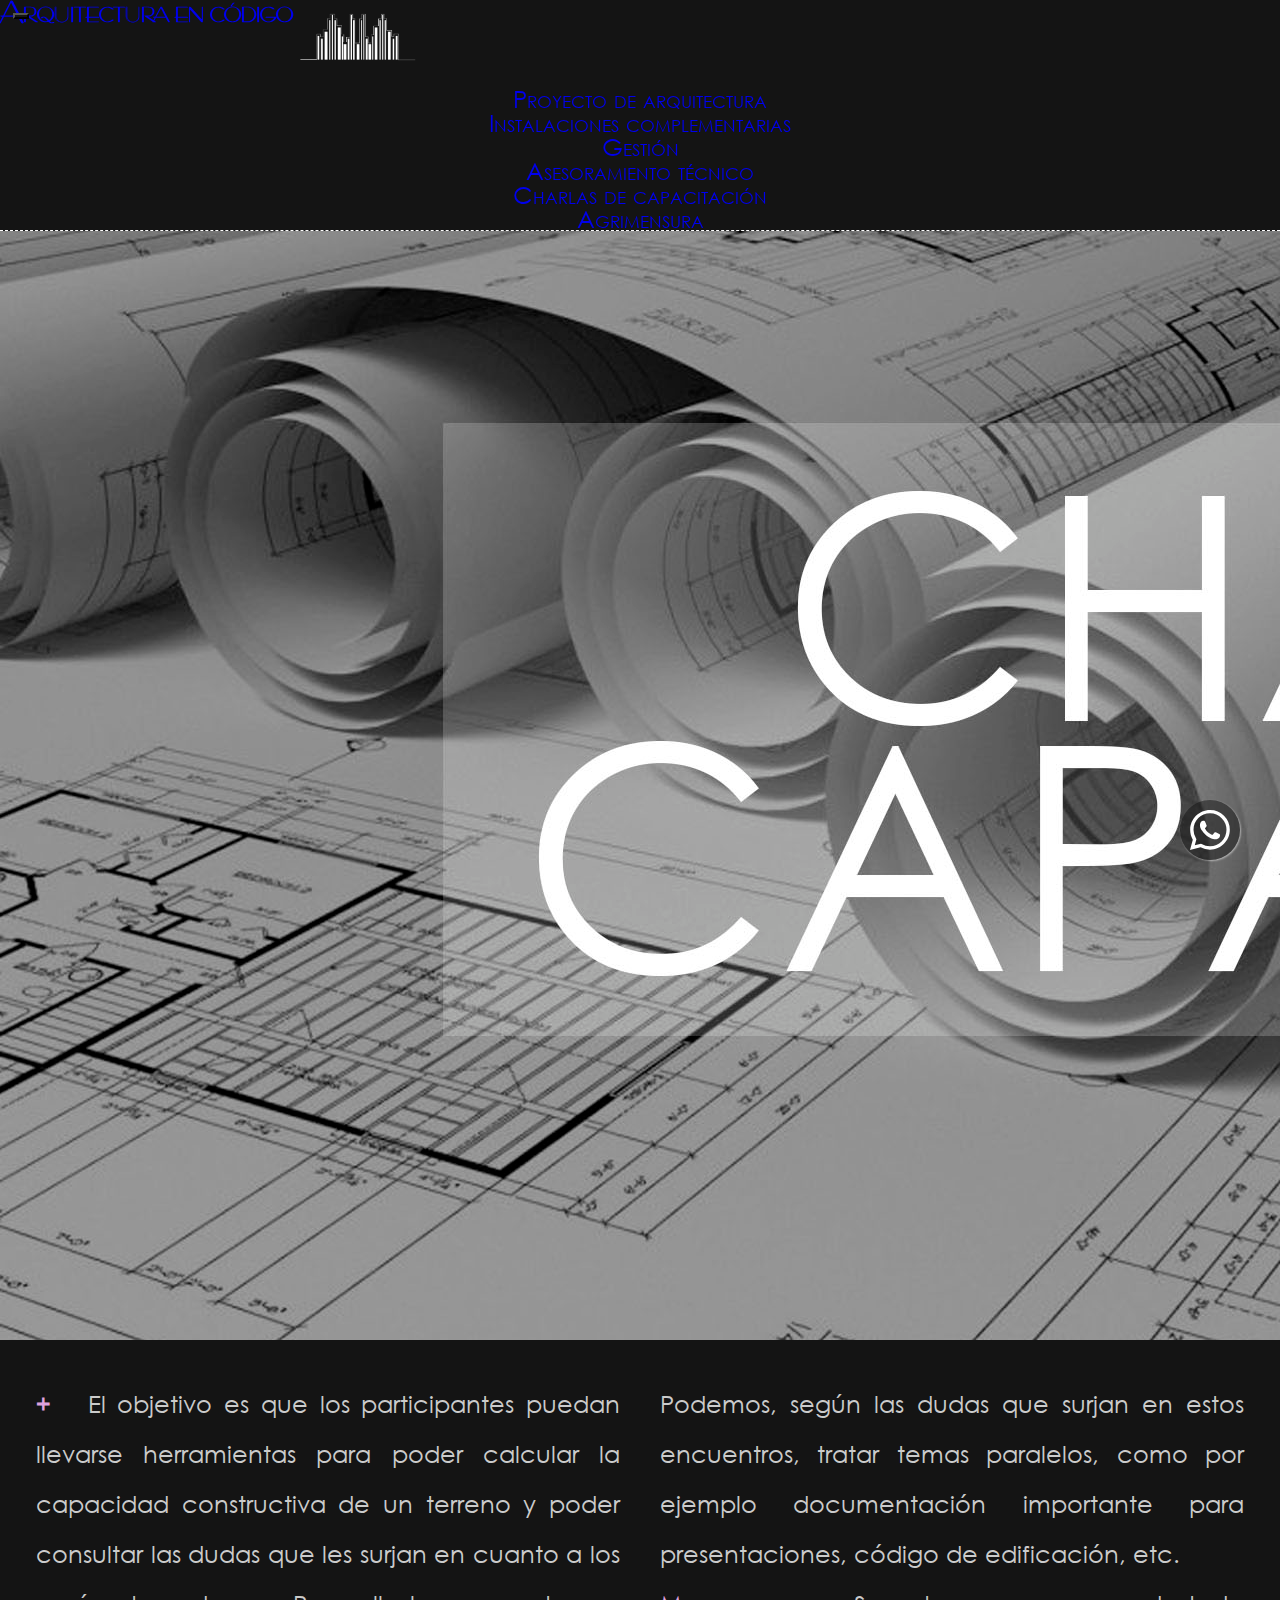
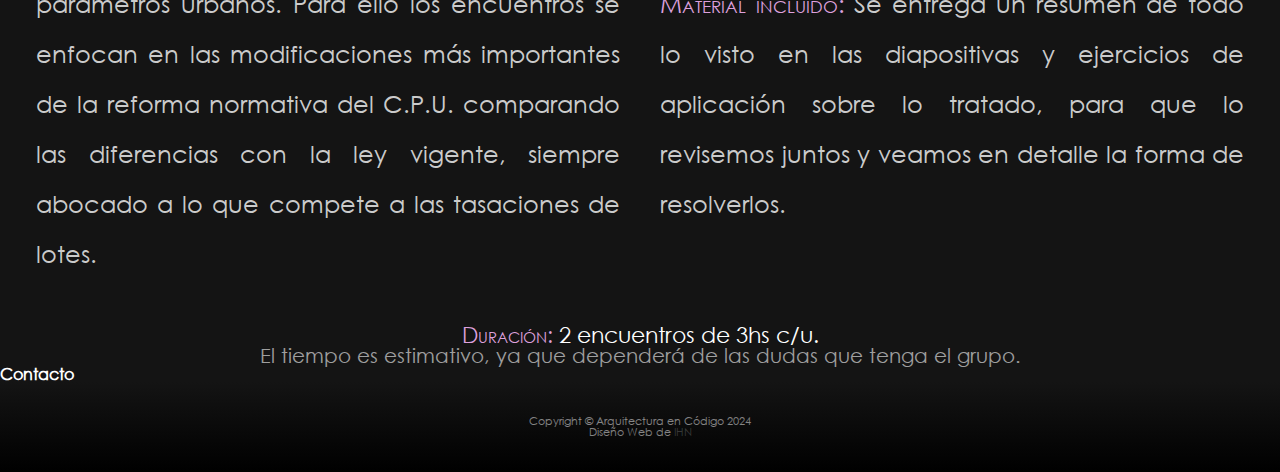
<file: charlas_capacitaciones.html>
<!DOCTYPE html>
<html lang="es">

<head>
    <meta charset="UTF-8">
    <meta name="viewport" content="width=device-width, initial-scale=1.0">
    <!--Reinicio estilos-->
    <link rel="stylesheet" href="reset.css">
    <!--Bootstrap-->
    <link href="https://cdn.jsdelivr.net/npm/bootstrap@5.0.2/dist/css/bootstrap.min.css" rel="stylesheet"
        integrity="sha384-EVSTQN3/azprG1Anm3QDgpJLIm9Nao0Yz1ztcQTwFspd3yD65VohhpuuCOmLASjC" crossorigin="anonymous">
    <!--Fonts-->
    <link rel="preconnect" href="https://fonts.googleapis.com">
    <link rel="preconnect" href="https://fonts.gstatic.com" crossorigin>
    <link href="https://fonts.googleapis.com/css2?family=Poiret+One&display=swap" rel="stylesheet">
    <link
        href="https://fonts.googleapis.com/css2?family=Didact+Gothic&family=Montserrat:ital,wght@0,100..900;1,100..900&family=Tangerine:wght@400;700&display=swap"
        rel="stylesheet">
    <!--Estilos personalizados-->
    <link rel="stylesheet" href="style.css">
    <link rel="stylesheet" href="servicios.css">
    <title>Arquitectura en Código</title>
</head>

<body>
    <!--NAVEGADOR-->
    <header class="proyecto-header">
        <nav class="navbar navbar-expand-lg navbar-dark">
            <div class="container-fluid">
                <button class="navbar-toggler align-self-end" type="button" data-bs-toggle="collapse"
                    data-bs-target="#navbarNav" aria-controls="navbarNav" aria-expanded="false"
                    aria-label="Toggle navigation">
                    <span class="navbar-toggler-icon"></span>
                </button>
                <div class="collapse navbar-collapse justify-content-end" id="navbarNav">
                    <a class="navbar-brand mx-5 align-content-center" href="index.html">
                        <h1 class="fs-3 mt-1">Arquitectura en código</h1><img src="assets/SINFONDOblanc_sintitulo.png"
                            width="10%">
                    </a>
                    <ul class="navbar-nav d-flex align-items-center">
                        <li class="nav-item">
                            <a class="nav-link m-2 fs-6" href="proyecto_arquitectura.html">Proyecto de arquitectura</a>
                        </li>
                        <li class="nav-item">
                            <a class="nav-link m-2 fs-6" href="instalaciones_complementarias.html">Instalaciones
                                complementarias</a>
                        </li>
                        <li class="nav-item">
                            <a class="nav-link m-2 fs-6" href="gestion.html">Gestión</a>
                        </li>
                        <li class="nav-item">
                            <a class="nav-link m-2 fs-6" href="asesoramiento.html">Asesoramiento
                                técnico</a>
                        </li>
                        <li class="nav-item">
                            <a class="nav-link m-2 fs-6" href="charlas_capacitaciones.html">Charlas de capacitación</a>
                        </li>
                        <li class="nav-item">
                            <a class="nav-link m-2 fs-6" href="agrimensura.html">Agrimensura</a>
                        </li>
                    </ul>
                </div>
            </div>
        </nav>
        <a href="https://api.whatsapp.com/send?phone=541159524071" class="whatsapp-float" target="_blank">
            <svg xmlns="http://www.w3.org/2000/svg" width="16" height="16" fill="currentColor" class="bi bi-whatsapp"
                viewBox="0 0 16 16" alt="WhatsApp">
                <path
                    d="M13.601 2.326A7.85 7.85 0 0 0 7.994 0C3.627 0 .068 3.558.064 7.926c0 1.399.366 2.76 1.057 3.965L0 16l4.204-1.102a7.9 7.9 0 0 0 3.79.965h.004c4.368 0 7.926-3.558 7.93-7.93A7.9 7.9 0 0 0 13.6 2.326zM7.994 14.521a6.6 6.6 0 0 1-3.356-.92l-.24-.144-2.494.654.666-2.433-.156-.251a6.56 6.56 0 0 1-1.007-3.505c0-3.626 2.957-6.584 6.591-6.584a6.56 6.56 0 0 1 4.66 1.931 6.56 6.56 0 0 1 1.928 4.66c-.004 3.639-2.961 6.592-6.592 6.592m3.615-4.934c-.197-.099-1.17-.578-1.353-.646-.182-.065-.315-.099-.445.099-.133.197-.513.646-.627.775-.114.133-.232.148-.43.05-.197-.1-.836-.308-1.592-.985-.59-.525-.985-1.175-1.103-1.372-.114-.198-.011-.304.088-.403.087-.088.197-.232.296-.346.1-.114.133-.198.198-.33.065-.134.034-.248-.015-.347-.05-.099-.445-1.076-.612-1.47-.16-.389-.323-.335-.445-.34-.114-.007-.247-.007-.38-.007a.73.73 0 0 0-.529.247c-.182.198-.691.677-.691 1.654s.71 1.916.81 2.049c.098.133 1.394 2.132 3.383 2.992.47.205.84.326 1.129.418.475.152.904.129 1.246.08.38-.058 1.171-.48 1.338-.943.164-.464.164-.86.114-.943-.049-.084-.182-.133-.38-.232" />
            </svg>
        </a>
    </header>

    <main class="container servicios capacitaciones">
        <a class="navbar-brand" href="index.html">
            <div class="servicios-cover mt-4 mb-5 align-content-center">
                <h2>Arquitectura en código</h2><img src="assets/SINFONDOblanc_sintitulo.png" width="10%">
            </div>
        </a>
        <h3 hidden>
            Servicios
        </h3>
        <div class="my-5 justify-content-center">
            <div class="h4 row">
                <h4 class="mb-5" hidden>Charlas de Capacitación</h4>
                <img src="assets/titles/4CHARLAS DE CAPAC.jpg">
            </div>
            <div class="lista unselectable">
                <ul class="lista__container">
                    <li>
                        El objetivo es que los participantes puedan llevarse herramientas para poder calcular la
                        capacidad constructiva de un terreno y poder consultar las dudas que les surjan en cuanto a los
                        parámetros urbanos.
                        Para ello los encuentros se enfocan en las modificaciones más importantes de la reforma
                        normativa del C.P.U. comparando las diferencias con la ley vigente, siempre abocado a lo que
                        compete a las tasaciones de lotes.</li>
                    <li>Podemos, según las dudas que surjan en estos encuentros, tratar temas paralelos, como por ejemplo
                        documentación importante para presentaciones, código de edificación, etc.<br>
                        <strong>Material incluido:</strong> Se entrega un resumen de todo lo visto en las diapositivas y ejercicios de
                        aplicación sobre lo tratado, para que lo revisemos juntos y veamos en detalle la forma de
                        resolverlos.
                    </li>
                </ul>
                <div class="duracion">
                <p><strong>Duración:</strong> 2 encuentros de 3hs c/u.</p><p>El tiempo es estimativo, ya que dependerá de las dudas que
                    tenga el grupo.</p></div>
            </div>

        </div>
        <div class="row text-center mx-5 mb-5"><a class="btn btn-outline-success" href="index.html#contacto">Contacto</a>
        </div>
    </main>
    <footer>
        <p>Copyright © Arquitectura en Código 2024<br>Diseño Web de <a href="">IHN</a></p>
    </footer>

    <script src="https://cdn.jsdelivr.net/npm/bootstrap@5.0.2/dist/js/bootstrap.bundle.min.js"
        integrity="sha384-MrcW6ZMFYlzcLA8Nl+NtUVF0sA7MsXsP1UyJoMp4YLEuNSfAP+JcXn/tWtIaxVXM"
        crossorigin="anonymous"></script>
</body>

</html>
</file>
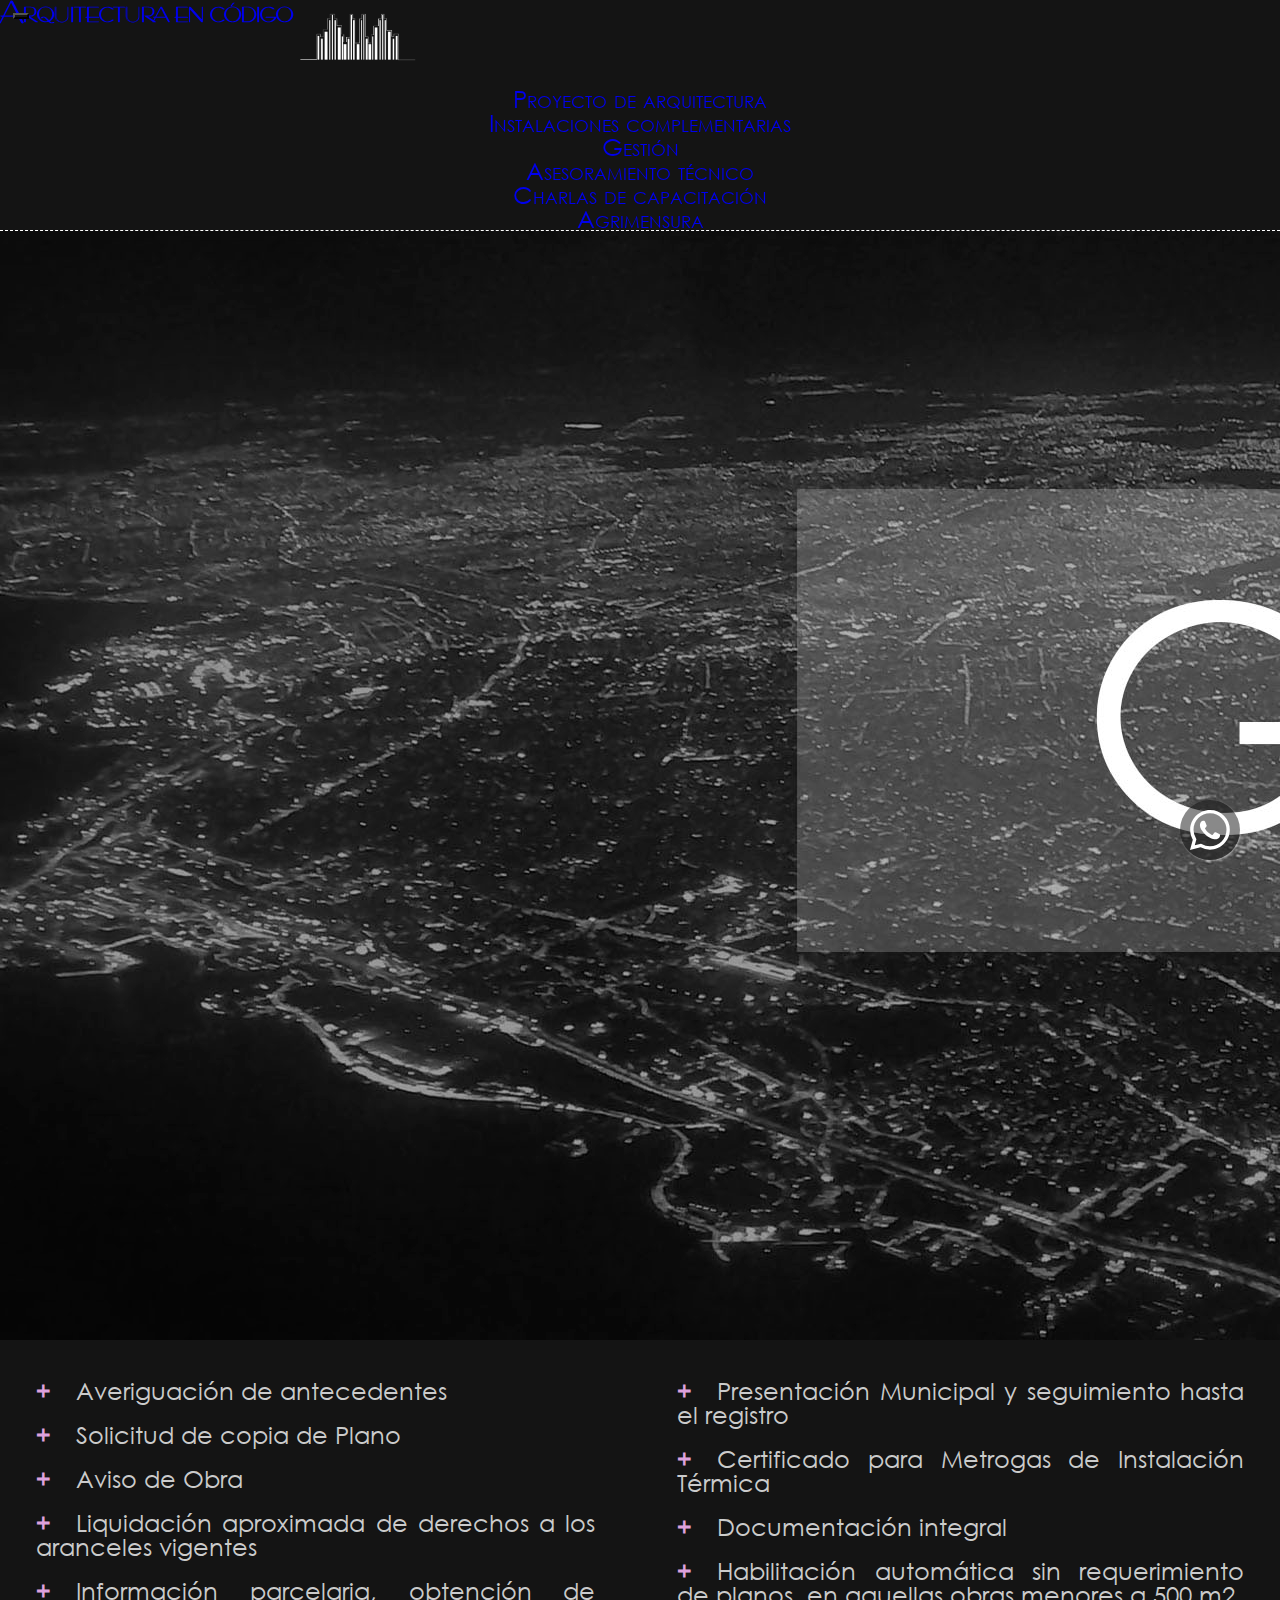
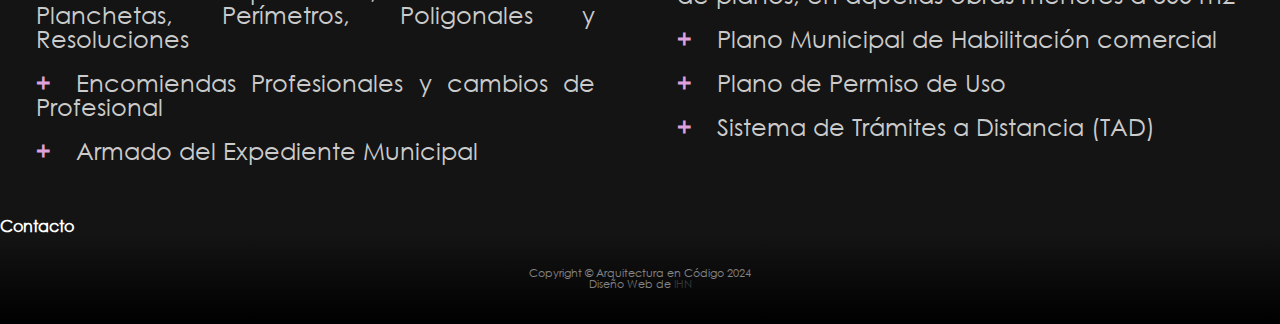
<file: gestion.html>
<!DOCTYPE html>
<html lang="es">

<head>
    <meta charset="UTF-8">
    <meta name="viewport" content="width=device-width, initial-scale=1.0">
    <!--Reinicio estilos-->
    <link rel="stylesheet" href="reset.css">
    <!--Bootstrap-->
    <link href="https://cdn.jsdelivr.net/npm/bootstrap@5.0.2/dist/css/bootstrap.min.css" rel="stylesheet"
        integrity="sha384-EVSTQN3/azprG1Anm3QDgpJLIm9Nao0Yz1ztcQTwFspd3yD65VohhpuuCOmLASjC" crossorigin="anonymous">
    <!--Fonts-->
    <link rel="preconnect" href="https://fonts.googleapis.com">
    <link rel="preconnect" href="https://fonts.gstatic.com" crossorigin>
    <link href="https://fonts.googleapis.com/css2?family=Poiret+One&display=swap" rel="stylesheet">
    <link
        href="https://fonts.googleapis.com/css2?family=Didact+Gothic&family=Montserrat:ital,wght@0,100..900;1,100..900&family=Tangerine:wght@400;700&display=swap"
        rel="stylesheet">
    <!--Estilos personalizados-->
    <link rel="stylesheet" href="style.css">
    <link rel="stylesheet" href="servicios.css">
    <title>Arquitectura en Código</title>
</head>

<body>
    <!--NAVEGADOR-->
    <header class="proyecto-header">
        <nav class="navbar navbar-expand-lg navbar-dark">
            <div class="container-fluid">
                <button class="navbar-toggler align-self-end" type="button" data-bs-toggle="collapse"
                    data-bs-target="#navbarNav" aria-controls="navbarNav" aria-expanded="false"
                    aria-label="Toggle navigation">
                    <span class="navbar-toggler-icon"></span>
                </button>
                <div class="collapse navbar-collapse justify-content-end" id="navbarNav">
                    <a class="navbar-brand mx-5 align-content-center" href="index.html">
                        <h1 class="fs-3 mt-1">Arquitectura en código</h1><img src="assets/SINFONDOblanc_sintitulo.png"
                            width="10%">
                    </a>
                    <ul class="navbar-nav d-flex align-items-center">
                        <li class="nav-item">
                            <a class="nav-link m-2 fs-6" href="proyecto_arquitectura.html">Proyecto de arquitectura</a>
                        </li>
                        <li class="nav-item">
                            <a class="nav-link m-2 fs-6" href="instalaciones_complementarias.html">Instalaciones
                                complementarias</a>
                        </li>
                        <li class="nav-item">
                            <a class="nav-link m-2 fs-6" href="gestion.html">Gestión</a>
                        </li>
                        <li class="nav-item">
                            <a class="nav-link m-2 fs-6" href="asesoramiento.html">Asesoramiento
                                técnico</a>
                        </li>
                        <li class="nav-item">
                            <a class="nav-link m-2 fs-6" href="charlas_capacitaciones.html">Charlas de capacitación</a>
                        </li>
                        <li class="nav-item">
                            <a class="nav-link m-2 fs-6" href="agrimensura.html">Agrimensura</a>
                        </li>
                    </ul>
                </div>
            </div>
        </nav>
        <a href="https://api.whatsapp.com/send?phone=541159524071" class="whatsapp-float" target="_blank">
            <svg xmlns="http://www.w3.org/2000/svg" width="16" height="16" fill="currentColor" class="bi bi-whatsapp"
                viewBox="0 0 16 16" alt="WhatsApp">
                <path
                    d="M13.601 2.326A7.85 7.85 0 0 0 7.994 0C3.627 0 .068 3.558.064 7.926c0 1.399.366 2.76 1.057 3.965L0 16l4.204-1.102a7.9 7.9 0 0 0 3.79.965h.004c4.368 0 7.926-3.558 7.93-7.93A7.9 7.9 0 0 0 13.6 2.326zM7.994 14.521a6.6 6.6 0 0 1-3.356-.92l-.24-.144-2.494.654.666-2.433-.156-.251a6.56 6.56 0 0 1-1.007-3.505c0-3.626 2.957-6.584 6.591-6.584a6.56 6.56 0 0 1 4.66 1.931 6.56 6.56 0 0 1 1.928 4.66c-.004 3.639-2.961 6.592-6.592 6.592m3.615-4.934c-.197-.099-1.17-.578-1.353-.646-.182-.065-.315-.099-.445.099-.133.197-.513.646-.627.775-.114.133-.232.148-.43.05-.197-.1-.836-.308-1.592-.985-.59-.525-.985-1.175-1.103-1.372-.114-.198-.011-.304.088-.403.087-.088.197-.232.296-.346.1-.114.133-.198.198-.33.065-.134.034-.248-.015-.347-.05-.099-.445-1.076-.612-1.47-.16-.389-.323-.335-.445-.34-.114-.007-.247-.007-.38-.007a.73.73 0 0 0-.529.247c-.182.198-.691.677-.691 1.654s.71 1.916.81 2.049c.098.133 1.394 2.132 3.383 2.992.47.205.84.326 1.129.418.475.152.904.129 1.246.08.38-.058 1.171-.48 1.338-.943.164-.464.164-.86.114-.943-.049-.084-.182-.133-.38-.232" />
            </svg>
        </a>
    </header>

    <main class="container servicios gestion">
        <a class="navbar-brand" href="index.html">
            <div class="servicios-cover mt-4 mb-5 align-content-center">
                <h2>Arquitectura en código</h2><img src="assets/SINFONDOblanc_sintitulo.png" width="10%">
            </div>
        </a>
        <h3 hidden>
            Servicios
        </h3>
        <div class="my-5 justify-content-center">

            <div class="h4 row">
                <h4 class="mb-5" hidden>Gestion</h4>
                <img src="assets/titles/2gestion.jpg">
            </div>

            <div class="lista unselectable">
                <ul class="col-md-6">
                    <li>Averiguación de antecedentes</li>
                    <li>Solicitud de copia de Plano</li>
                    <li>Aviso de Obra</li>
                    <li>Liquidación aproximada de derechos a los aranceles vigentes</li>
                    <li>Información parcelaria, obtención de Planchetas, Perímetros, Poligonales y Resoluciones</li>
                    <li>Encomiendas Profesionales y cambios de Profesional</li>
                    <li>Armado del Expediente Municipal</li></ul>
                    <ul class="col-md-6"><li>Presentación Municipal y seguimiento hasta el registro</li>
                    <li>Certificado para Metrogas de Instalación Térmica</li>
                    <li>Documentación integral</li>
                    <li>Habilitación automática sin requerimiento de planos, en aquellas obras menores a 500 m2</li>
                    <li>Plano Municipal de Habilitación comercial</li>
                    <li>Plano de Permiso de Uso</li>
                    <li>Sistema de Trámites a Distancia (TAD)</li>
                </ul>
            </div>
        </div>
        <div class="row text-center mx-5 mb-5"><a class="btn btn-outline-success" href="index.html#contacto">Contacto</a></div>
    </main>

    <footer>
        <p>Copyright © Arquitectura en Código 2024<br>Diseño Web de <a href="">IHN</a></p>
    </footer>

    <script src="https://cdn.jsdelivr.net/npm/bootstrap@5.0.2/dist/js/bootstrap.bundle.min.js"
        integrity="sha384-MrcW6ZMFYlzcLA8Nl+NtUVF0sA7MsXsP1UyJoMp4YLEuNSfAP+JcXn/tWtIaxVXM"
        crossorigin="anonymous"></script>
</body>

</html>
</file>
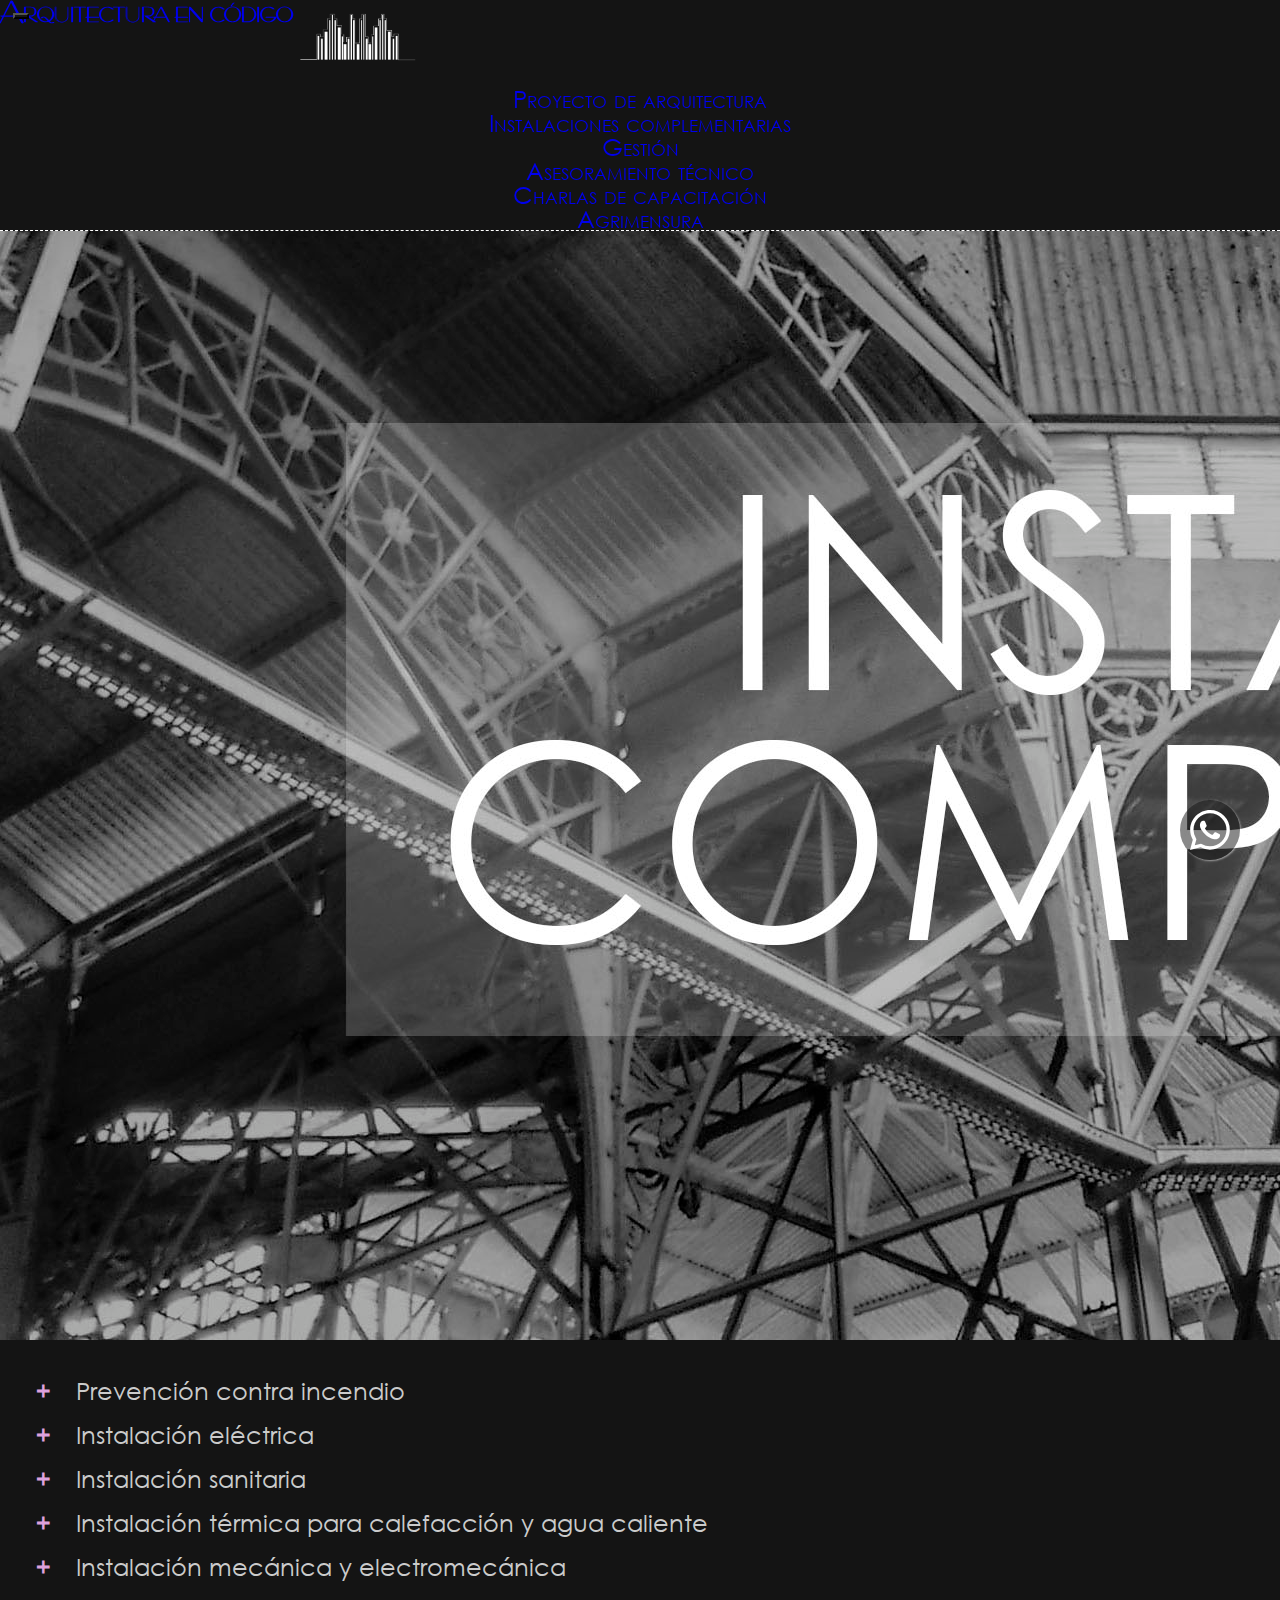
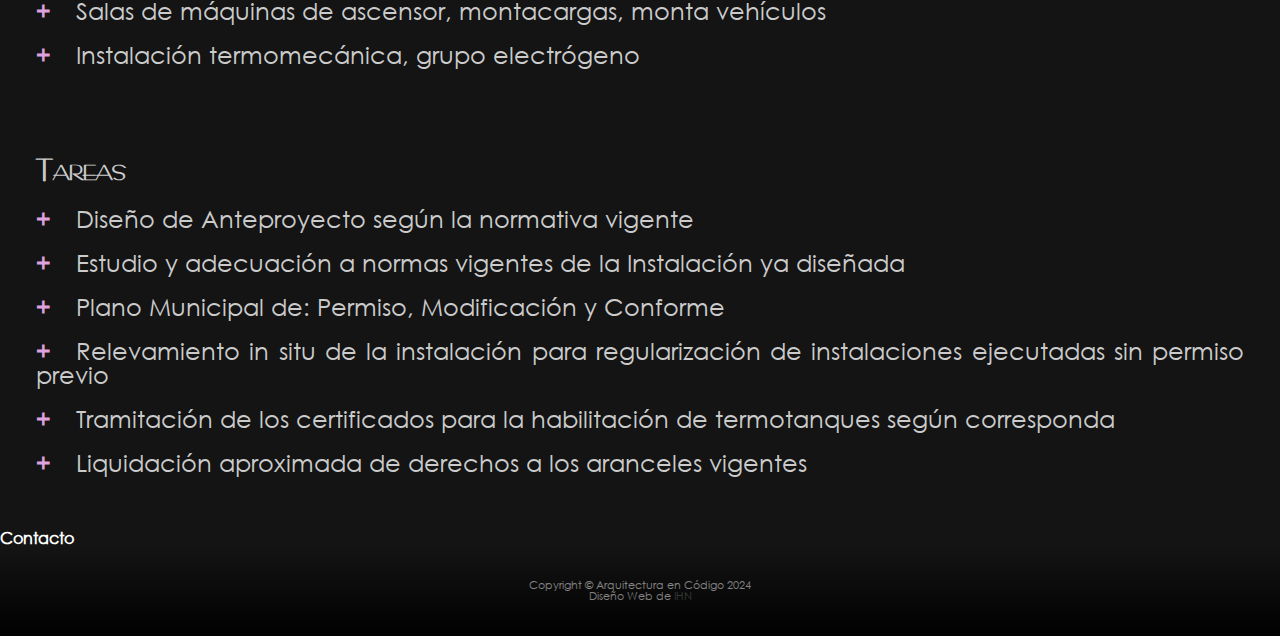
<file: instalaciones_complementarias.html>
<!DOCTYPE html>
<html lang="es">

<head>
    <meta charset="UTF-8">
    <meta name="viewport" content="width=device-width, initial-scale=1.0">
    <!--Reinicio estilos-->
    <link rel="stylesheet" href="reset.css">
    <!--Bootstrap-->
    <link href="https://cdn.jsdelivr.net/npm/bootstrap@5.0.2/dist/css/bootstrap.min.css" rel="stylesheet"
        integrity="sha384-EVSTQN3/azprG1Anm3QDgpJLIm9Nao0Yz1ztcQTwFspd3yD65VohhpuuCOmLASjC" crossorigin="anonymous">
    <!--Fonts-->
    <link rel="preconnect" href="https://fonts.googleapis.com">
    <link rel="preconnect" href="https://fonts.gstatic.com" crossorigin>
    <link href="https://fonts.googleapis.com/css2?family=Poiret+One&display=swap" rel="stylesheet">
    <link
        href="https://fonts.googleapis.com/css2?family=Didact+Gothic&family=Montserrat:ital,wght@0,100..900;1,100..900&family=Tangerine:wght@400;700&display=swap"
        rel="stylesheet">
    <!--Estilos personalizados-->
    <link rel="stylesheet" href="style.css">
    <link rel="stylesheet" href="servicios.css">
    <title>Arquitectura en Código</title>
</head>

<body>
    <!--NAVEGADOR-->
    <header class="proyecto-header">
        <nav class="navbar navbar-expand-lg navbar-dark">
            <div class="container-fluid">
                <button class="navbar-toggler align-self-end" type="button" data-bs-toggle="collapse"
                    data-bs-target="#navbarNav" aria-controls="navbarNav" aria-expanded="false"
                    aria-label="Toggle navigation">
                    <span class="navbar-toggler-icon"></span>
                </button>
                <div class="collapse navbar-collapse justify-content-end" id="navbarNav">
                    <a class="navbar-brand mx-5 align-content-center" href="index.html">
                        <h1 class="fs-3 mt-1">Arquitectura en código</h1><img src="assets/SINFONDOblanc_sintitulo.png"
                            width="10%">
                    </a>
                    <ul class="navbar-nav d-flex align-items-center">
                        <li class="nav-item">
                            <a class="nav-link m-2 fs-6" href="proyecto_arquitectura.html">Proyecto de arquitectura</a>
                        </li>
                        <li class="nav-item">
                            <a class="nav-link m-2 fs-6" href="instalaciones_complementarias.html">Instalaciones
                                complementarias</a>
                        </li>
                        <li class="nav-item">
                            <a class="nav-link m-2 fs-6" href="gestion.html">Gestión</a>
                        </li>
                        <li class="nav-item">
                            <a class="nav-link m-2 fs-6" href="asesoramiento.html">Asesoramiento
                                técnico</a>
                        </li>
                        <li class="nav-item">
                            <a class="nav-link m-2 fs-6" href="charlas_capacitaciones.html">Charlas de capacitación</a>
                        </li>
                        <li class="nav-item">
                            <a class="nav-link m-2 fs-6" href="agrimensura.html">Agrimensura</a>
                        </li>
                    </ul>
                </div>
            </div>
        </nav>
        <a href="https://api.whatsapp.com/send?phone=541159524071" class="whatsapp-float" target="_blank">
            <svg xmlns="http://www.w3.org/2000/svg" width="16" height="16" fill="currentColor" class="bi bi-whatsapp"
                viewBox="0 0 16 16" alt="WhatsApp">
                <path
                    d="M13.601 2.326A7.85 7.85 0 0 0 7.994 0C3.627 0 .068 3.558.064 7.926c0 1.399.366 2.76 1.057 3.965L0 16l4.204-1.102a7.9 7.9 0 0 0 3.79.965h.004c4.368 0 7.926-3.558 7.93-7.93A7.9 7.9 0 0 0 13.6 2.326zM7.994 14.521a6.6 6.6 0 0 1-3.356-.92l-.24-.144-2.494.654.666-2.433-.156-.251a6.56 6.56 0 0 1-1.007-3.505c0-3.626 2.957-6.584 6.591-6.584a6.56 6.56 0 0 1 4.66 1.931 6.56 6.56 0 0 1 1.928 4.66c-.004 3.639-2.961 6.592-6.592 6.592m3.615-4.934c-.197-.099-1.17-.578-1.353-.646-.182-.065-.315-.099-.445.099-.133.197-.513.646-.627.775-.114.133-.232.148-.43.05-.197-.1-.836-.308-1.592-.985-.59-.525-.985-1.175-1.103-1.372-.114-.198-.011-.304.088-.403.087-.088.197-.232.296-.346.1-.114.133-.198.198-.33.065-.134.034-.248-.015-.347-.05-.099-.445-1.076-.612-1.47-.16-.389-.323-.335-.445-.34-.114-.007-.247-.007-.38-.007a.73.73 0 0 0-.529.247c-.182.198-.691.677-.691 1.654s.71 1.916.81 2.049c.098.133 1.394 2.132 3.383 2.992.47.205.84.326 1.129.418.475.152.904.129 1.246.08.38-.058 1.171-.48 1.338-.943.164-.464.164-.86.114-.943-.049-.084-.182-.133-.38-.232" />
            </svg>
        </a>
    </header>

    <main class="container servicios instalaciones_complementarias">
        <a class="navbar-brand" href="index.html">
            <div class="servicios-cover mt-4 mb-5 align-content-center">
                <h2>Arquitectura en código</h2><img src="assets/SINFONDOblanc_sintitulo.png" width="10%">
            </div>
        </a>
        <h3 hidden>
            Servicios
        </h3>
        <div class="my-5 justify-content-center">

            <div class="h4 row">
                <h4 class="mb-5" hidden>Instalaciones complementarias</h4>
                <img src="assets/titles/1INSTALACIONES.jpg">
            </div>
            <div class="row"><div class="col-md-5 lista unselectable mt-4">
                <ul>
                    <li>Prevención contra incendio</li>
                    <li>Instalación eléctrica</li>
                    <li>Instalación sanitaria</li>
                    <li>Instalación térmica para calefacción y agua caliente</li>
                    <li>Instalación mecánica y electromecánica</li>
                    <li>Salas de máquinas de ascensor, montacargas, monta vehículos</li>
                    <li>Instalación termomecánica, grupo electrógeno</li>
                </ul>
            </div>
            <div class="col-md-7 lista unselectable">
                <ul>
                    <h5 class="mb-3">Tareas</h5><br>
                    <li>Diseño de Anteproyecto según la normativa vigente</li>
                    <li>Estudio y adecuación a normas vigentes de la Instalación ya diseñada</li>
                    <li>Plano Municipal de: Permiso, Modificación y Conforme</li>
                    <li>Relevamiento in situ de la instalación para regularización de instalaciones ejecutadas sin
                        permiso
                        previo</li>
                    <li>Tramitación de los certificados para la habilitación de termotanques según corresponda</li>
                    <li>Liquidación aproximada de derechos a los aranceles vigentes</li>
                </ul>
            </div></div>
            

        </div>
        <div class="row text-center mx-5 mb-5"><a class="btn btn-outline-success" href="index.html#contacto">Contacto</a></div>
    </main>

    <footer>
        <p>Copyright © Arquitectura en Código 2024<br>Diseño Web de <a href="">IHN</a></p>
    </footer>

    <script src="https://cdn.jsdelivr.net/npm/bootstrap@5.0.2/dist/js/bootstrap.bundle.min.js"
        integrity="sha384-MrcW6ZMFYlzcLA8Nl+NtUVF0sA7MsXsP1UyJoMp4YLEuNSfAP+JcXn/tWtIaxVXM"
        crossorigin="anonymous"></script>
</body>

</html>
</file>
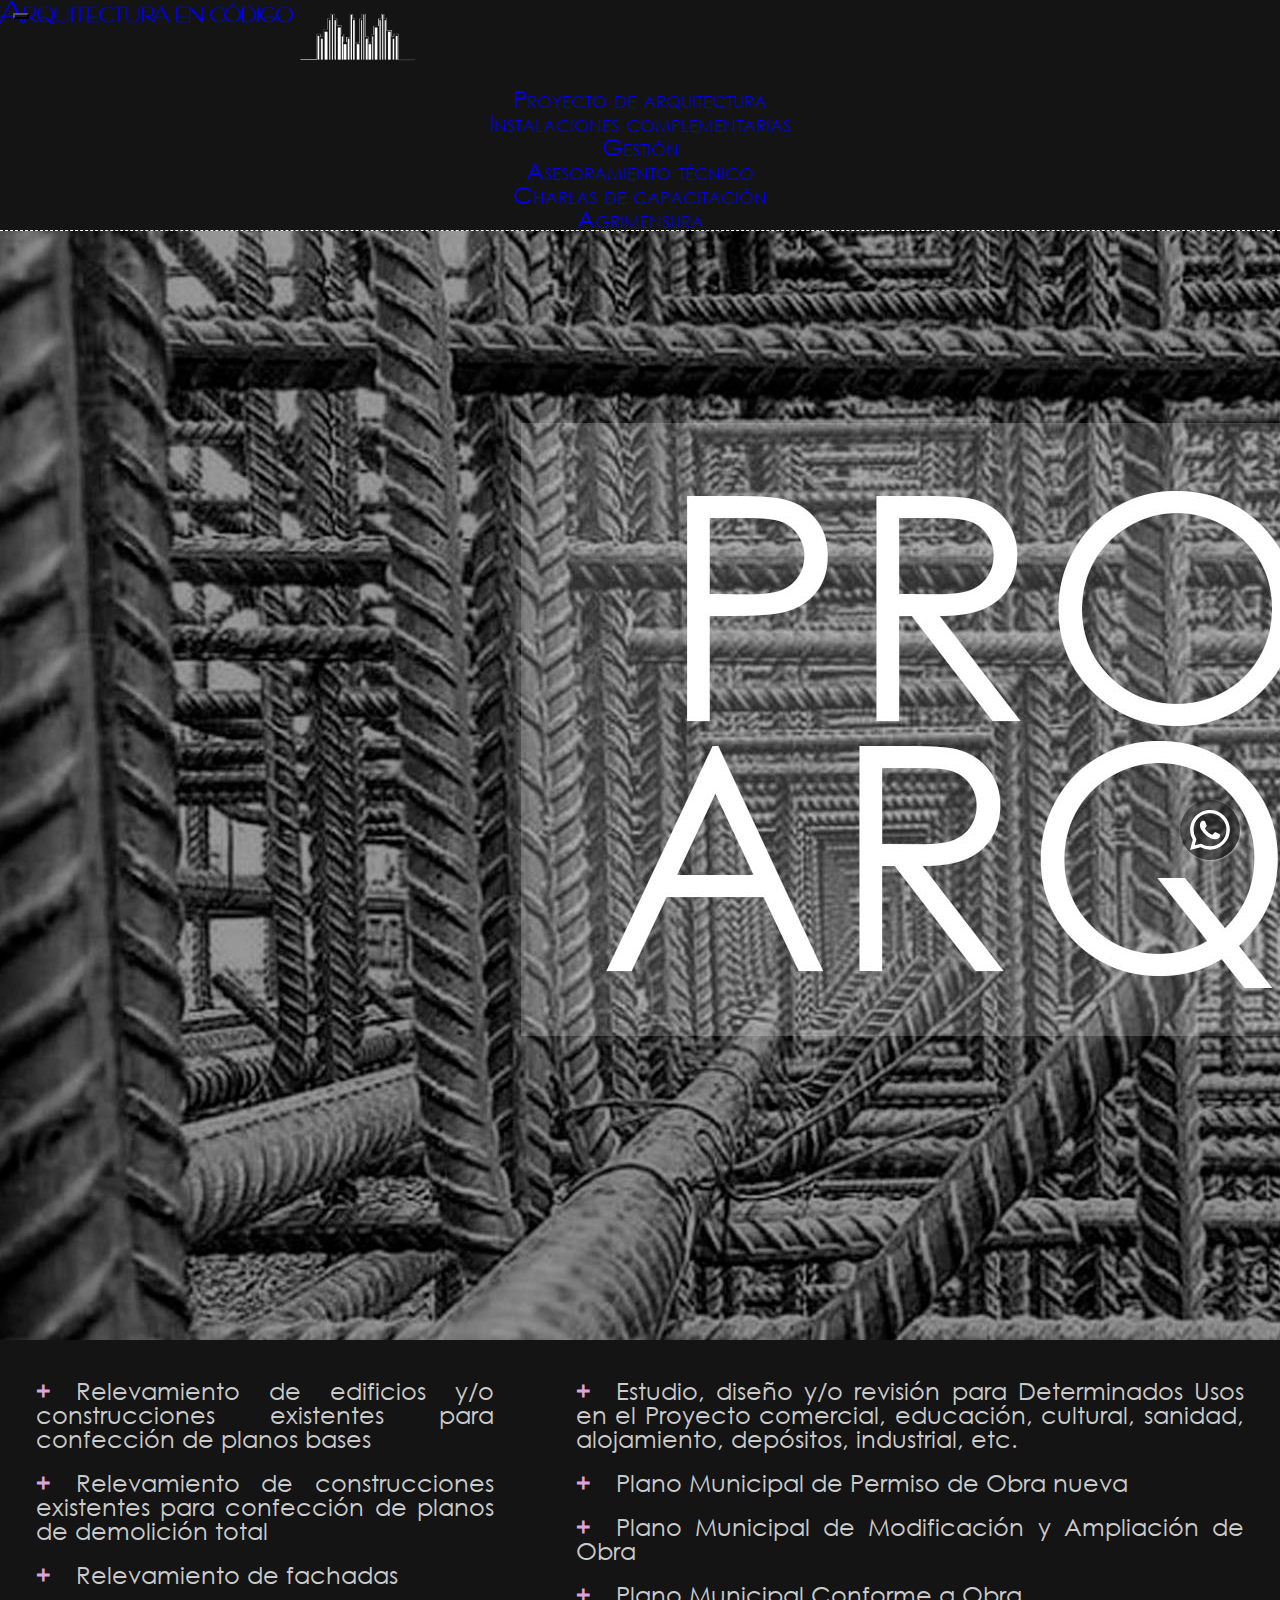
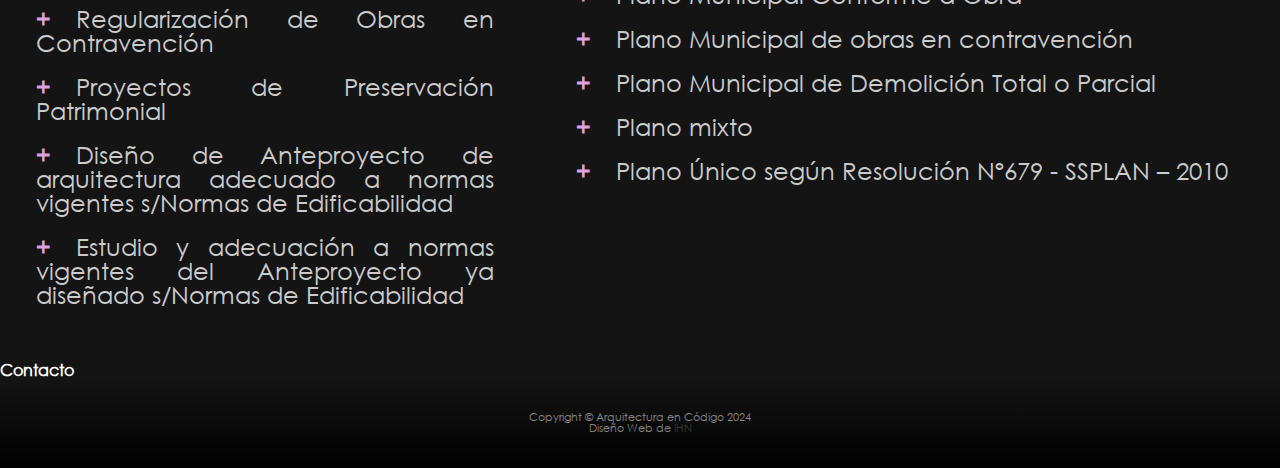
<file: proyecto_arquitectura.html>
<!DOCTYPE html>
<html lang="es">

<head>
    <meta charset="UTF-8">
    <meta name="viewport" content="width=device-width, initial-scale=1.0">
    <!--Reinicio estilos-->
    <link rel="stylesheet" href="reset.css">
    <!--Bootstrap-->
    <link href="https://cdn.jsdelivr.net/npm/bootstrap@5.0.2/dist/css/bootstrap.min.css" rel="stylesheet"
        integrity="sha384-EVSTQN3/azprG1Anm3QDgpJLIm9Nao0Yz1ztcQTwFspd3yD65VohhpuuCOmLASjC" crossorigin="anonymous">
    <!--Fonts-->
    <link rel="preconnect" href="https://fonts.googleapis.com">
    <link rel="preconnect" href="https://fonts.gstatic.com" crossorigin>
    <link href="https://fonts.googleapis.com/css2?family=Poiret+One&display=swap" rel="stylesheet">
    <link
        href="https://fonts.googleapis.com/css2?family=Didact+Gothic&family=Montserrat:ital,wght@0,100..900;1,100..900&family=Tangerine:wght@400;700&display=swap"
        rel="stylesheet">
    <!--Estilos personalizados-->
    <link rel="stylesheet" href="style.css">
    <link rel="stylesheet" href="servicios.css">
    <title>Arquitectura en Código</title>
</head>

<body>
    <!--NAVEGADOR-->
    <header class="proyecto-header">
        <nav class="navbar navbar-expand-lg navbar-dark">
            <div class="container-fluid">
                <button class="navbar-toggler align-self-end" type="button" data-bs-toggle="collapse"
                    data-bs-target="#navbarNav" aria-controls="navbarNav" aria-expanded="false"
                    aria-label="Toggle navigation">
                    <span class="navbar-toggler-icon"></span>
                </button>
                <div class="collapse navbar-collapse justify-content-end" id="navbarNav">
                    <a class="navbar-brand mx-5 align-content-center" href="index.html">
                        <h1 class="fs-3 mt-1">Arquitectura en código</h1><img src="assets/SINFONDOblanc_sintitulo.png"
                            width="10%">
                    </a>
                    <ul class="navbar-nav d-flex align-items-center">
                        <li class="nav-item">
                            <a class="nav-link m-2 fs-6" href="proyecto_arquitectura.html">Proyecto de arquitectura</a>
                        </li>
                        <li class="nav-item">
                            <a class="nav-link m-2 fs-6" href="instalaciones_complementarias.html">Instalaciones
                                complementarias</a>
                        </li>
                        <li class="nav-item">
                            <a class="nav-link m-2 fs-6" href="gestion.html">Gestión</a>
                        </li>
                        <li class="nav-item">
                            <a class="nav-link m-2 fs-6" href="asesoramiento.html">Asesoramiento
                                técnico</a>
                        </li>
                        <li class="nav-item">
                            <a class="nav-link m-2 fs-6" href="charlas_capacitaciones.html">Charlas de capacitación</a>
                        </li>
                        <li class="nav-item">
                            <a class="nav-link m-2 fs-6" href="agrimensura.html">Agrimensura</a>
                        </li>
                    </ul>
                </div>
            </div>
        </nav>
        <a href="https://api.whatsapp.com/send?phone=541159524071" class="whatsapp-float" target="_blank">
            <svg xmlns="http://www.w3.org/2000/svg" width="16" height="16" fill="currentColor" class="bi bi-whatsapp"
                viewBox="0 0 16 16" alt="WhatsApp">
                <path
                    d="M13.601 2.326A7.85 7.85 0 0 0 7.994 0C3.627 0 .068 3.558.064 7.926c0 1.399.366 2.76 1.057 3.965L0 16l4.204-1.102a7.9 7.9 0 0 0 3.79.965h.004c4.368 0 7.926-3.558 7.93-7.93A7.9 7.9 0 0 0 13.6 2.326zM7.994 14.521a6.6 6.6 0 0 1-3.356-.92l-.24-.144-2.494.654.666-2.433-.156-.251a6.56 6.56 0 0 1-1.007-3.505c0-3.626 2.957-6.584 6.591-6.584a6.56 6.56 0 0 1 4.66 1.931 6.56 6.56 0 0 1 1.928 4.66c-.004 3.639-2.961 6.592-6.592 6.592m3.615-4.934c-.197-.099-1.17-.578-1.353-.646-.182-.065-.315-.099-.445.099-.133.197-.513.646-.627.775-.114.133-.232.148-.43.05-.197-.1-.836-.308-1.592-.985-.59-.525-.985-1.175-1.103-1.372-.114-.198-.011-.304.088-.403.087-.088.197-.232.296-.346.1-.114.133-.198.198-.33.065-.134.034-.248-.015-.347-.05-.099-.445-1.076-.612-1.47-.16-.389-.323-.335-.445-.34-.114-.007-.247-.007-.38-.007a.73.73 0 0 0-.529.247c-.182.198-.691.677-.691 1.654s.71 1.916.81 2.049c.098.133 1.394 2.132 3.383 2.992.47.205.84.326 1.129.418.475.152.904.129 1.246.08.38-.058 1.171-.48 1.338-.943.164-.464.164-.86.114-.943-.049-.084-.182-.133-.38-.232" />
            </svg>
        </a>
    </header>

    <main class="container servicios proyecto_arquitectura">
        <a class="navbar-brand" href="index.html">
            <div class="servicios-cover">
                <h2>Arquitectura en código</h2><img src="assets/SINFONDOblanc_sintitulo.png" width="10%">
            </div>
        </a>
        <h3 hidden>
            Servicios
        </h3>
        <div class="my-5 justify-content-center">
            <div class="h4 row">
                <h4 class="mb-5" hidden>Proyecto de arquitectura</h4>
                <img src="assets/titles/6PROYECTO.jpg">
            </div>
            <div class="lista unselectable">
                <ul class="col-md-6">
                    <li>Relevamiento de edificios y/o construcciones existentes para confección de planos bases</li>
                    <li>Relevamiento de construcciones existentes para confección de planos de demolición total</li>
                    <li>Relevamiento de fachadas</li>
                    <li>Regularización de Obras en Contravención</li>
                    <li>Proyectos de Preservación Patrimonial</li>
                    <li>Diseño de Anteproyecto de arquitectura adecuado a normas vigentes s/Normas de Edificabilidad
                    </li>
                    <li>Estudio y adecuación a normas vigentes del Anteproyecto ya diseñado s/Normas de
                        Edificabilidad
                    </li></ul>
                <ul class="col-md-6"><li>Estudio, diseño y/o revisión para Determinados Usos en el Proyecto comercial, educación, cultural,
                        sanidad, alojamiento, depósitos, industrial, etc.</li>
                    <li>Plano Municipal de Permiso de Obra nueva</li>
                    <li>Plano Municipal de Modificación y Ampliación de Obra</li>
                    <li>Plano Municipal Conforme a Obra</li>
                    <li>Plano Municipal de obras en contravención</li>
                    <li>Plano Municipal de Demolición Total o Parcial</li>
                    <li>Plano mixto</li>
                    <li>Plano Único según Resolución Nº679 - SSPLAN – 2010</li>
                </ul>
                    
            </div>
        </div>
        <div class="row text-center mx-5 mb-5"><a class="btn btn-outline-success" href="index.html#contacto">Contacto</a></div>
        
    </main>
    
    
    <footer>
        <p>Copyright © Arquitectura en Código 2024<br>Diseño Web de <a href="">IHN</a></p>
    </footer>

    <script src="https://cdn.jsdelivr.net/npm/bootstrap@5.0.2/dist/js/bootstrap.bundle.min.js"
        integrity="sha384-MrcW6ZMFYlzcLA8Nl+NtUVF0sA7MsXsP1UyJoMp4YLEuNSfAP+JcXn/tWtIaxVXM"
        crossorigin="anonymous"></script>
</body>

</html>
</file>
<file: style.css>
/* FUENTES */

@font-face {
    font-family: 'Bernardo Moda';
    src: url('fonts/Bernardo\ Moda\ contrast.ttf') format('truetype');
    font-style: normal;
    font-weight: normal;
}

@font-face {
    font-family: 'Gothic';
    src: url('fonts/GOTHIC.TTF') format('truetype');
    font-style: normal;
    font-weight: normal;
}

/*.questrial-regular {
    font-family: "Questrial", sans-serif;
    font-weight: 400;
    font-style: normal;
}

.tangerine-regular {
    font-family: "Tangerine", cursive;
    font-weight: 400;
    font-style: normal;
}

.tangerine-bold {
    font-family: "Tangerine", cursive;
    font-weight: 700;
    font-style: normal;
}

 .poiret-one-regular {
    font-family: "Poiret One", sans-serif;
    font-weight: bold;
} */

.bernardo-moda {
    font-family: "Bernardo Moda", sans-serif;
    font-variant: small-caps;
    font-weight: bold;
    font-style: normal;
}

/*.montserrat {
    font-family: "Montserrat", sans-serif;
    font-optical-sizing: auto;
    font-weight: light;
    font-style: normal;
} */



/* GENERALES */

* {
    box-sizing: border-box;
}

body {
    background-color: #141414;
    font-family: 'Gothic';
    font-weight: 400;
    font-style: normal;
    color: #ffffff;
}

h1,
h2,
h3,
h4,
h5 {
    font-family: "Bernardo Moda", sans-serif;
    font-variant: small-caps;
    font-weight: bold;
    font-style: normal;
}

.unselectable {
    -webkit-touch-callout: none;
    /* iOS Safari */
    -webkit-user-select: none;
    /* Safari */
    -khtml-user-select: none;
    /* Konqueror HTML */
    -moz-user-select: none;
    /* Firefox */
    -ms-user-select: none;
    /* Internet Explorer/Edge */
    user-select: none;
    /* Non-prefixed version, currently supported by Chrome and Opera */
}

/* Botón de WPP */

.whatsapp-float {
    position: fixed;
    width: 60px;
    height: 60px;
    bottom: 40px;
    right: 40px;
    background-color: hsla(0, 0%, 8%, 50%);
    color: #fff;
    border-radius: 50px;
    text-align: center;
    box-shadow: 1px 1px 2px hsla(0, 0%, 100%, 50%);
    z-index: 1000;
}

.whatsapp-float svg {
    width: 40px;
    height: 40px;
    margin-top: 10px;
}

.whatsapp-float:hover {
    color: #25d366;
}

/* NAVEGADOR */

nav,
.container-fluid,
.navbar-brand,
.navbar {
    margin: 0;
    padding: 0;
}

.navbar-brand {
    display: none;
}

.navbar-collapse {
    width: 100%;
    background-color: #141414;
    z-index: 2;

    border-bottom: 1px dashed #ffffff;
}

nav .container-fluid {
    flex-direction: column;
}

nav .nav-item {
    font-family: 'Gothic';
    font-weight: 400;
    font-style: normal;
    transition: transform 0.5s ease;
    -webkit-transition: transform 0.5s ease;
    -moz-transition: transform 0.5s ease;
    -ms-transition: transform 0.5s ease;
    -o-transition: transform 0.5s ease;
}

nav .nav-item:hover {
    transform: scale(150%);
    -webkit-transform: scale(150%);
    -moz-transform: scale(150%);
    -ms-transform: scale(150%);
    -o-transform: scale(150%);

}

nav .nav-link:hover {
    color: #DDA0DD !important;
}

nav .navbar-collapse,
.navbar-toggler {
    position: fixed;
}

nav a {
    text-decoration: none;
    font-size: 24px;
    font-variant: small-caps;
}

nav .navbar-toggler {
    background-color: #141414;
    margin: 1em;
    z-index: 3;
}

nav .collapse,
.navbar-collapse {
    text-align: center;
}

/* COVER */

.cover {
    background-image: url(assets/caratula2.jpg);
    background-size: cover;
    height: 50vh;

    display: flex;
    background-position: left center;
    background-attachment: scroll;
}

/* SECCIÓN NOSOTROS */

q {
    quotes: '«' '»' '"' '"';
    font-family: 'Gothic';
    font-size: 30px;
    font-weight: bolder;
    line-height: 60px;
    color: #DDA0DD;
}

q:before {
    content: open-quote;
}

q:after {
    content: close-quote;
}

.cita {
    font-size: 16px;
    color: hsla(0, 0%, 100%, 60%);
    font-weight: lighter;
}

.nosotros {
    background: linear-gradient(to bottom, #000000, #141414);
    display: flex;
    flex-direction: column;
}

.propuesta {
    font-size: 1.3em;
    font-weight: 100;
    margin-bottom: 30px;
}

strong {
    font-family: 'Gothic';
    font-variant: small-caps;
    color: #DDA0DD;
}

.firma {
    font-size: 30px;
}

.cpau {
    font-size: 24px;
}

.propuesta strong {
    font-size: 40px;
}

.quien-soy .row:last-child div {
    background-image: url(assets/SINFONDOblanc_sintitulo.png);
    background-size: contain;
    background-position: bottom;
    background-repeat: no-repeat;
}

.quien-soy .row:last-child div p {
    background-color: hsla(0, 0%, 0%, 80%);
    font-size: 18px;
}

.quien-soy img {
    width: 100%;
    border: 1px solid #000000;
    padding: 0;

    margin-bottom: 20px;
}

.quien-soy h3 {
    text-align: center;
}

.quien-soy .col {
    border: 1px dashed #ffffff;

    background-color: hsla(0, 0%, 0%, 100%);
    color: hsla(0, 0%, 100%, 80%);

    text-align: justify;
    display: flex;
    flex-direction: column;
    align-items: center;
    justify-content: center;
}

.slide{
    display: none;
}

.presentacion .slide{
    display: block;
}

.slide button {
    background-color: transparent;
    border: none;

    transition: 0.5s;
    -webkit-transition: 0.5s;
    -moz-transition: 0.5s;
    -ms-transition: 0.5s;
    -o-transition: 0.5s;
}

.slide-img {
    border: none;
    width: 25%;
}

.slide button:hover {
    transform: scale(120%);
    -webkit-transform: scale(120%);
    -moz-transform: scale(120%);
    -ms-transform: scale(120%);
    -o-transform: scale(120%);
}

/* SECCIÓN SERVICIOS */

.seccion-servicios {
    width: 100%;
}

.seccion-servicios .col-6 {
    font-family: 'Gothic';
    font-weight: bolder;
    font-style: normal;
    /* font-family: "Bernardo Moda", sans-serif; */
    font-variant: small-caps;
    text-align: center;
    display: flex;
    justify-content: center;
    align-items: center;
    padding: 0;
    margin: 0;
    font-size: 24px;
}

.seccion-servicios img {
    width: 100%;
    opacity: 0.9;
    filter: grayscale(100%);
    -webkit-filter: grayscale(100%);
}

.seccion-servicios a {
    width: 100%;
    height: 100%;
    display: flex;
    justify-content: center;
    align-items: center;
    transition: background-color 0.5s, color 0.7s;
    -webkit-transition: background-color 0.5s, color 0.7s;
    -moz-transition: background-color 0.5s, color 0.7s;
    -ms-transition: background-color 0.5s, color 0.7s;
    -o-transition: background-color 0.5s, color 0.7s;
}

.seccion-servicios a:hover {
    background-color: hsla(300, 47%, 75%, 50%);
    /* background-color: hsla(0, 0%, 50%, 50%); */
    color: #ffffff;
    font-weight: bold;
}

.seccion-contacto,
.seccion-contacto a,
.seccion-servicios a,
.servicios a {
    color: white;
    text-decoration: none;
}

/* SECCIÓN CONTACTO */

.datos-contacto {
    font-size: 20px;
}

.seccion-contacto a:hover {
    color: hsl(300, 47%, 75%);
}

.seccion-contacto img {
    filter: invert(100%);
    -webkit-filter: invert(100%);
}

.seccion-contacto .row:first-child {
    color: hsla(0, 0%, 100%, 50%);
}

.form-label {
    color: hsla(0, 0%, 100%, 60%);
    font-weight: bold;

    font-size: 20px;
}

.form-control {
    font-weight: 400;
    background-color: #000000;
    color: #ffffff;

    font-size: 20px;
}

.form-control:not(:placeholder-shown) {
    background-color: hsla(300, 47%, 75%, 50%);
}

.form-control:focus {
    background-color: #DDA0DD;
}

.btn-outline-success {
    font-weight: bolder;

    border-color: hsla(300, 47%, 75%, 50%) !important;
    color: hsla(300, 47%, 75%, 50%);
}

.btn-outline-success:hover {
    background-color: hsla(300, 47%, 75%, 50%);
    color: #ffffff;
}

.seccion-contacto .row:last-child {
    text-align: center;
    margin-top: 70px;
    gap: 70px;
}

.redes-sociales h3 {
    margin-bottom: 16px;
}

.metodos {
    display: flex;
    flex-direction: row;
    text-align: center;
    gap: 20px;
    justify-content: center;
}

figcaption {
    font-weight: lighter;

}

.bi-instagram,
.bi-linkedin {
    transition: 0.5s;
    -webkit-transition: 0.5s;
    -moz-transition: 0.5s;
    -ms-transition: 0.5s;
    -o-transition: 0.5s;
}

.bi-instagram:hover {
    color: #DD2A7B;
}

.bi-linkedin:hover {
    color: #0e76a8;
}

/* FOOTER */

footer {
    text-align: center;
    display: flex;
    flex-direction: column;
    justify-content: center;
    color: hsla(0, 0%, 100%, 50%);
    height: 10vh;
    font-size: 0.7em;

    background: linear-gradient(to bottom, #141414, #000000);
}

footer a:hover {
    color: hsla(0, 0%, 100%, 10%);
}

footer a {
    color: hsla(0, 0%, 100%, 20%);
    text-decoration: none;
}

/*Tablet*/
@media (min-width: 768px) {
    .cover {
        height: 65vh;
    }

    .cita {
        font-size: 20px;
        margin-left: 50px;
    }

    .propuesta strong {
        font-size: 50px;
    }

    .quien-soy .row:first-child {
        justify-content: center;
    }

    .quien-soy img {
        width: 75%;
    }

    .nosotros .slide{
        display: block;
    }

    .order1 {
        order: 1;
    }

    .order2 {
        order: 2;
    }

    .order3 {
        order: 4;
    }

    .order4 {
        order: 3;
    }

    .order5 {
        order: 6;
    }

    .order6 {
        order: 5;
    }

    .order7 {
        order: 7;
    }

    .order8 {
        order: 8;
    }

    .order9 {
        order: 9;
    }

    .order10 {
        order: 10;
    }

    .order11 {
        order: 12;
    }

    .order12 {
        order: 11;
    }

    .seccion-servicios .col-6 {
        font-size: 1.5em;
    }
}

/*Desktop*/
@media (min-width:992px) {
    .cover {
        height: 100vh;
    }

    .quien-soy .col {
        flex-direction: row;
    }

    .quien-soy .row {
        flex-direction: column;
    }

    .quien-soy .row:first-child {
        width: 40%;
    }

    .quien-soy .row:last-child {
        width: 60%;
        padding-top: 12px;
    }

    .quien-soy img {
        width: 90%;
    }

    .slide{
        display: block;
    }

    .seccion-contacto .col {
        display: flex;
        flex-direction: row;
    }

    .seccion-contacto .row {
        display: flex;
        flex-direction: column;

        width: 50%;
    }

    .seccion-contacto .row .col {
        display: flex;
        flex-direction: column;
    }

    .seccion-contacto .row:last-child {
        text-align: end;
        margin-top: 0;
        gap: 40px;
    }

    .redes-sociales,
    .metodos-pago {
        margin-top: 26px;
    }

    .metodos-pago {
        align-items: end;
    }
}

@media (min-width:1900px) {
    /* NAVEGADOR */


    nav .nav-item {
        font-weight: bolder;
    }

    nav a {
        font-size: 30px;
    }

    /* COVER */

    .cover {
        height: 70vh;
    }

    q {
        font-size: 40px;
    }

    .cita {
        font-size: 24px;
    }

    /* SECCIÓN NOSOTROS */

    .propuesta {
        font-size: 24px;
        font-weight: 100;
        margin-bottom: 30px;
    }

    .propuesta strong {
        font-size: 60px;
    }

    .quien-soy .row:last-child div p {
        background-color: hsla(0, 0%, 0%, 80%);
        font-size: 22px;
    }

    .nosotros .container .slide{
        display: none;
    }

    .seccion-servicios{
        padding: 150px 0;
    }
}
</file>
<file: servicios.css>
.servicios div .row{
    padding: 0;
}

.servicios .col img {
    width: 100%;
}

.servicios .col {
    display: flex;
    flex-direction: column;
}

.servicios .row {
    padding-right: 0 !important;
}

.servicios ul {
    list-style-type: none;
    text-align: justify;
    padding: 36px !important;
}

.lista ul li::before {
    content: "+";
    margin-right: 25px;
    color: hsl(300, 47%, 75%);
    font-weight: bold;
}

.lista__container,
.lista {
    display: flex;
    flex-direction: column;
    gap: 10px;
    font-size: 20px;
}

.servicios h3 {
    margin-top: 2em;
    color: hsla(0, 0%, 100%, 20%);
}

.servicios h4,
.servicios h5,
.servicios ul {
    color: hsla(0, 0%, 100%, 80%);
}

.servicios .navbar-brand {
    display: block;
}

.servicios-cover {
    display: flex;
    flex-direction: row;
    margin: 20px 5px;
    align-content: center;
}

.servicios-cover h2 {
    font-size: 18px;
}

.instalaciones_complementarias .lista li, .asesoramiento .lista li, .proyecto_arquitectura li, .gestion li, .agrimensura li{
    margin: 0px 0px 20px;
}

.capacitaciones ul {
    line-height: 50px;
}

.capacitaciones ul li:last-child::before{
    content: none;
}

.agrimensura ul, .proyecto_arquitectura ul, .gestion ul {
    padding-bottom: 0 !important;
    margin-bottom: 0 !important;
}
.agrimensura ul:last-child, .proyecto_arquitectura ul:last-child, .gestion ul:last-child{
    padding-top: 0 !important;
}

.duracion{
    text-align: center;
    font-size: 22px;
}

.duracion p:last-child{
    margin: 0 20px;
    font-size: 20px;
    color: hsla(0, 0%, 100%, 60%);
}

/*Tablet*/
@media (min-width: 768px) and (max-width: 991px) {

    .proyecto_arquitectura .lista, .gestion .lista, .agrimensura .lista{
        flex-direction: row;
    }

    .agrimensura ul, .proyecto_arquitectura ul, .gestion ul {
        padding-bottom: 36px !important;
    }
    .agrimensura ul:last-child, .proyecto_arquitectura ul:last-child, .gestion ul:last-child{
        padding-top: 36px !important;
    }

    .lista__container {
        flex-direction: row;
        flex-wrap: wrap;
        /* Permite que los elementos se envuelvan en múltiples líneas */
        gap: 10px;
    }

    .lista__container li {
        flex-basis: calc(50% - 20px);
        /* Divide en dos columnas, con espacio entre ellas */
        margin-right: 20px;
    }

    /* Eliminar margen derecho del último elemento en la fila */
    .lista__container li:nth-child(2n) {
        margin-right: 0;
    }

    .instalaciones_complementarias ul {
        padding: 0 16px !important;
        margin-top: 52px;
    }

    .servicios-cover h2 {
        font-size: 30px;
    }

    .servicios h3 {
        margin-top: 2em;
        font-size: 30px;
    }

    .servicios h4 {
        font-size: 24px;
    }

    .servicios ul {

        font-size: 20px;
    }
}

@media (min-width: 992px) {
    .proyecto_arquitectura .lista, .gestion .lista, .agrimensura .lista{
        flex-direction: row;
    }

    .agrimensura ul, .proyecto_arquitectura ul, .gestion ul {
        padding-bottom: 36px !important;
    }

    .agrimensura ul:last-child, .proyecto_arquitectura ul:last-child, .gestion ul:last-child{
        padding-top: 36px !important;
    }

    .lista__container {
        flex-direction: row;
        flex-wrap: wrap;
        /* Permite que los elementos se envuelvan en múltiples líneas */
        gap: 20px;
    }

    .lista__container li {
        flex-basis: calc(50% - 20px);
        /* Divide en dos columnas, con espacio entre ellas */
        margin-right: 20px;
    }

    /* Eliminar margen derecho del último elemento en la fila */
    .lista__container li:nth-child(2n) {
        margin-right: 0;
    }

    .servicios {
        padding-top: 100px;
    }

    .servicios .navbar-brand {
        display: none;
    }

    .proyecto-header .navbar-brand {
        display: flex;
        flex-direction: row;
    }

    /* PÁGINAS SERVICIOS */

    .servicios .col {
        padding: 0;
    }

    .servicios-cover {
        display: none;
    }

    .servicios h3 {
        margin-top: 3em;
        font-size: 40px;
    }

    .servicios h4 {
        font-size: 30px;
    }

    .servicios ul {
        padding: 1em 3em;
        font-size: 24px;
    }
}

@media (min-width:1900px) {
    .proyecto-header nav .collapse {
        padding: 10px;
    }

    .proyecto-header .nav-link {
        font-size: 24px !important;
    }

    .proyecto-header .navbar-brand {
        width: 50%;
    }
}
</file>
